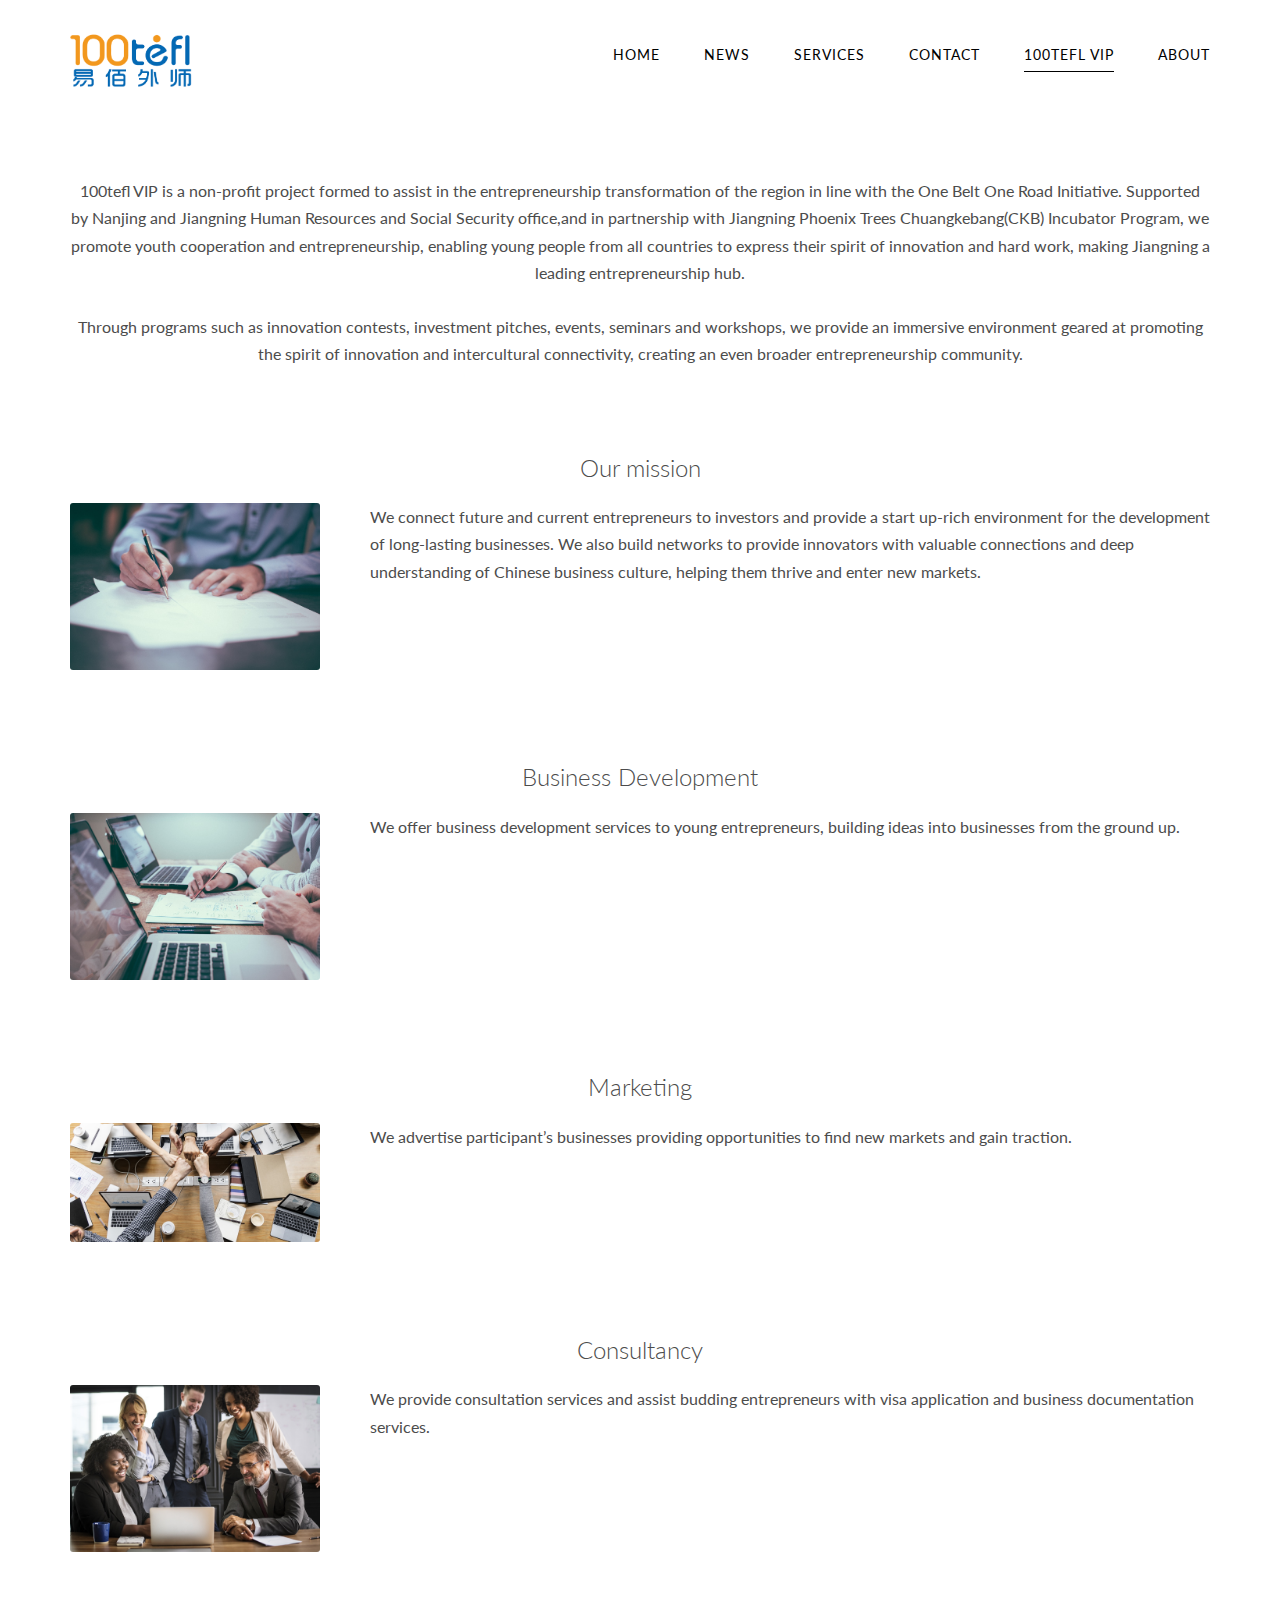
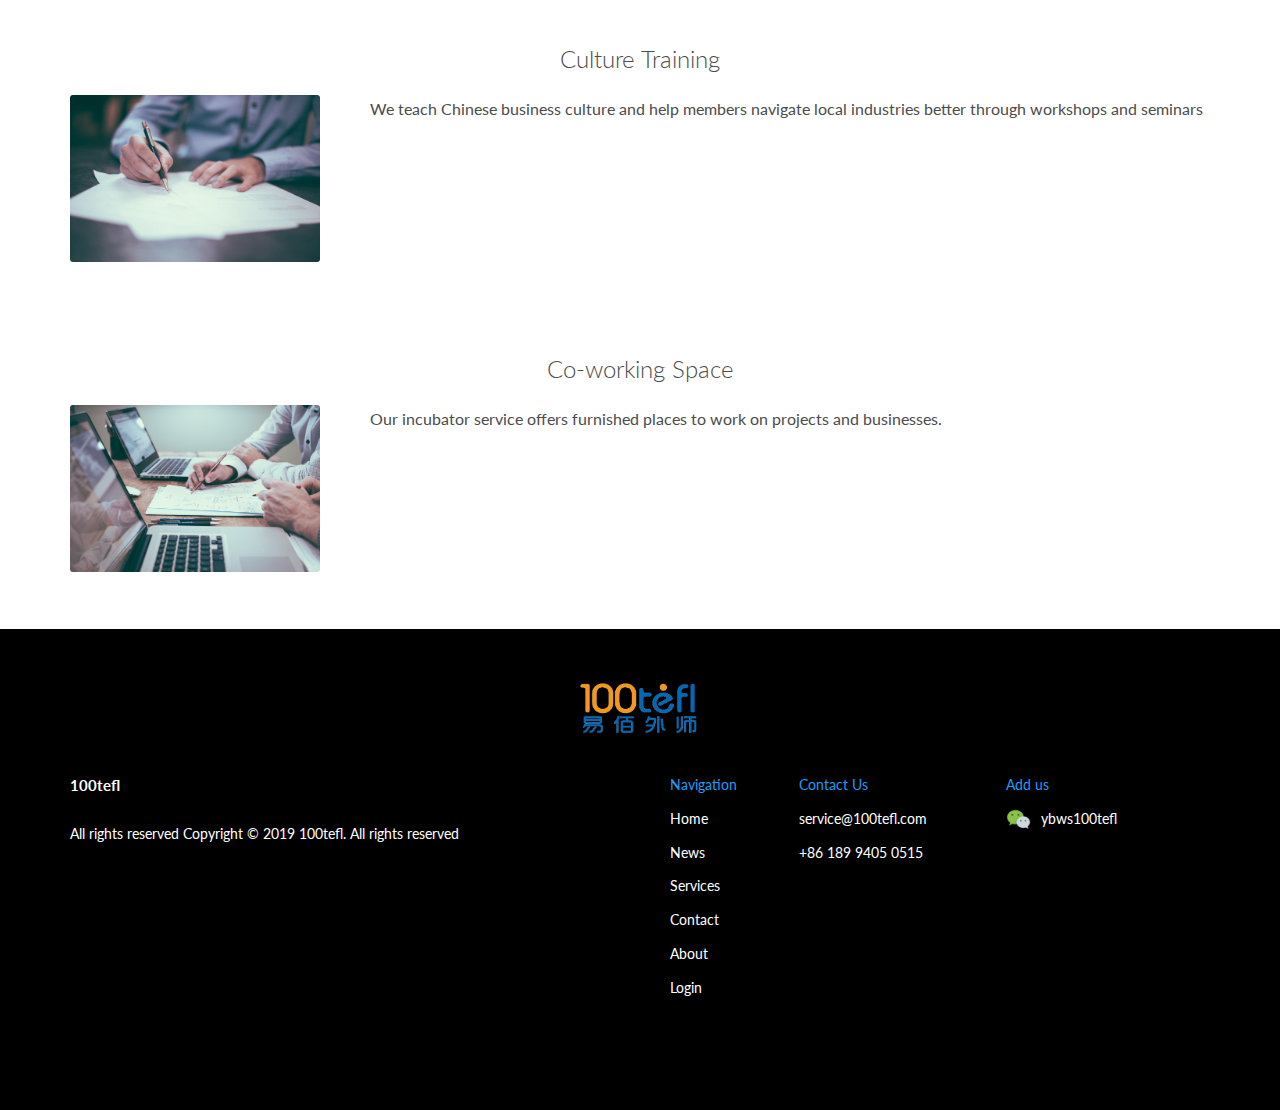
<file: pages/100tefl-vip.html>
<!DOCTYPE html>
<html lang="en-US">
    <head>
        <meta charset="UTF-8">
        <meta name="viewport" content="width=device-width, initial-scale=1.0">
        <meta http-equiv="x-ua-compatible" content="IE=9">
        <meta name="author" content="Neud Tesfay Desta">
        
        <meta http-equiv="X-UA-Compatible" content="ie=edge">
        
        <title>100tefl-VIP | 100TEFL</title>
        
        <link href="https://fonts.googleapis.com/css?family=Lato:300,400,700" rel="stylesheet">
        
        <link rel="stylesheet" href="../css/icon-font.css">
        <link rel="stylesheet" href="../css/style.css" type="text/css">
        <link rel="shortcut icon" href="http://100tefl.com/images/favicon.ico" sizes="32x32" type="image/png" >
    </head>
    
    <body>
        <header class="pages_header">
            <nav class="row sticky__services">
                <div class="col-1-of-4 header__logo-box">
                    <a href="../index.html"><img src="../img/logo.png" alt="logo" class="header__logo-img"></a>
                </div>
                
                <label for="toggle" class="label-black">&#9776;</label>
                <input type="checkbox" id="toggle">
                
                <div class="col-3-of-4-drop-down menu">
                    <ul class="pages_header__black-nav">
                        <li><a href="../index.html" onClick="toggleDropdown()">Home</a></li>
                        <li><a href="../pages/news.html" onClick="toggleDropdown()">News</a></li>
                        <li><a href="../pages/services.html" onClick="toggleDropdown()">Services</a></li>
                        <li><a href="../index.html#section_contact" onClick="toggleDropdown()">Contact</a></li>
                        <li><a href="../index.html#section_career-partners" style="border-bottom: .1rem solid #000;" onClick="toggleDropdown()">100tefl VIP</a></li>
                        <li><a href="about.html" onClick="toggleDropdown()">About</a></li>
                    </ul>
                </div>
            </nav>
        </header>
        
        <main>
            <section class="section-services">
                <div class="100tefl-vip__content">
                    <div class="row">
                        <p class="u-center-text u-margin-top-big">
                            100tefl VIP is a non-profit project formed to assist in the entrepreneurship transformation of the region in line with the One Belt One Road Initiative. Supported by Nanjing and Jiangning Human Resources and Social Security office,and in partnership with Jiangning Phoenix Trees Chuangkebang(CKB) Incubator Program, we promote youth cooperation and entrepreneurship, enabling young people from all countries to express their spirit of innovation and hard work, making Jiangning a leading entrepreneurship hub. 
                            <br><br>
                            Through programs such as innovation contests, investment pitches, events, seminars and   workshops, we provide an immersive environment geared at promoting the spirit of innovation and intercultural connectivity, creating an even broader entrepreneurship community.  
                        </p>
                    </div>
                    <div class="job-placement">
                        <div class="u-center-text u-margin-bottom-small u-margin-top-big">
                            <h2 class="heading-tertiary">
                                Our mission
                            </h2>
                        </div>

                        <div class="row">
                            <div class="col-1-of-4">
                                <img src="../img/job_placement.jpg" alt="job placement" class="img_job__placement"/>
                            </div>

                            <div class="col-3-of-4">
                                <p>
                                    We connect future and current entrepreneurs to investors and provide a start up-rich environment for the development of long-lasting businesses. We also build networks to provide innovators with valuable connections and deep understanding of Chinese business culture, helping them thrive and enter new markets. 
                                </p>
                            </div>
                        </div>
                    </div>
                    <div class="job-training">
                        <div class="u-center-text u-margin-bottom-small u-margin-top-big">
                            <h2 class="heading-tertiary">
                                Business Development
                            </h2>
                        </div>

                        <div class="row">
                            <div class="col-1-of-4">
                                <img src="../img/job_training.jpg" alt="job placement" class="img_job__placement"/>
                            </div>

                            <div class="col-3-of-4">
                                <p>
                                    We offer business development services to young entrepreneurs, building ideas into businesses from the ground up.
                                </p>
                            </div>
                        </div>
                    </div>
                    <div class="visa services">
                        <div class="u-center-text u-margin-bottom-small u-margin-top-big">
                            <h2 class="heading-tertiary">
                                Marketing
                            </h2>
                        </div>

                        <div class="row">
                            <div class="col-1-of-4">
                                <img src="../img/joining_incubator.jpg" alt="job placement" class="img_job__placement"/>
                            </div>

                            <div class="col-3-of-4">
                                <p>
                                    We advertise participant’s businesses providing opportunities to find new markets and gain traction.
                                </p>
                            </div>
                        </div>
                    </div>
                    <div class="community">
                        <div class="u-center-text u-margin-bottom-small u-margin-top-big">
                            <h2 class="heading-tertiary">
                                Consultancy
                            </h2>
                        </div>

                        <div class="row">
                            <div class="col-1-of-4">
                                <img src="../img/big_community.jpg" alt="job placement" class="img_job__placement"/>
                            </div>

                            <div class="col-3-of-4">
                                <p>
                                    We provide consultation services and assist budding entrepreneurs with visa application and business documentation services. 
                                </p>
                            </div>
                        </div>
                    </div>
                    <div class="community">
                        <div class="u-center-text u-margin-bottom-small u-margin-top-big">
                            <h2 class="heading-tertiary">
                                Culture Training
                            </h2>
                        </div>

                        <div class="row">
                            <div class="col-1-of-4">
                                <img src="../img/job_placement.jpg" alt="job placement" class="img_job__placement"/>
                            </div>

                            <div class="col-3-of-4">
                                <p>
                                    We teach Chinese business culture and help members navigate local industries better through workshops and seminars
                                </p>
                            </div>
                        </div>
                    </div>
                    <div class="community">
                        <div class="u-center-text u-margin-bottom-small u-margin-top-big">
                            <h2 class="heading-tertiary">
                                Co-working Space
                            </h2>
                        </div>

                        <div class="row">
                            <div class="col-1-of-4">
                                <img src="../img/job_training.jpg" alt="job placement" class="img_job__placement"/>
                            </div>

                            <div class="col-3-of-4">
                                <p>
                                   Our incubator service offers furnished places to work on projects and businesses.
                                </p>
                            </div>
                        </div>
                    </div>
                </div>
            </section>
        </main>
        
        <!-- FOOTER -->
        <footer class="footer" id="100tefl-vip_footer">
            <div class="footer__logo-box">
                <a href="../index.html"><img src="../img/logo.png" alt="Footer Logo" class="footer__logo"></a>
            </div>
            <div class="row">
                <div class="col-1-of-2 footer-left">
                    <p class="footer__copyright">
                        <strong>100tefl</strong><br><br>
                        All rights reserved Copyright &copy; 2019 100tefl. All rights reserved
                    </p>
                </div>
                <div class="col-1-of-2 footer-right">
                    <div class="footer__navigation">
                        <ul class="footer__list">
                            <p>Navigation</p>
                            
                            <li class="footer__item"><a href="../index.html" class="footer__link">Home</a></li>
                            <li class="footer__item"><a href="../index.html#section_news" class="footer__link">News</a></li>
                            <li class="footer__item"><a href="../pages/services.html" class="footer__link">Services</a></li>
                            <li class="footer__item"><a href="../index.html#section_contact" class="footer__link">Contact</a></li>
                            <li class="footer__item"><a href="about.html" class="footer__link">About</a></li>
                            <li class="footer__item"><a href="../pages/login.html" class="footer__link">Login</a></li>
                            
                        </ul>
                        <ul class="footer__list">
                            <p>Contact Us</p>
                            
                            <li class="footer__item"><a href="mailto:service@100tefl.com" class="footer__link">service@100tefl.com</a></li>
                            <li class="footer__item"><a href="#100tefl-vip_footer" class="footer__link">+86 189 9405 0515</a></li>
                        </ul>
                        <ul class="footer__list">
                            <p>Add us</p>
                            
                            <li class="footer__item"><a href="#100tefl-vip_footer" class="footer__link"><img src="../img/wechat_color.png" alt="wechat" class="follow-img"><span>ybws100tefl</span></a></li>
                        </ul>
                    </div>
                </div>
            </div>
        </footer>
    </body>
</html>
</file>
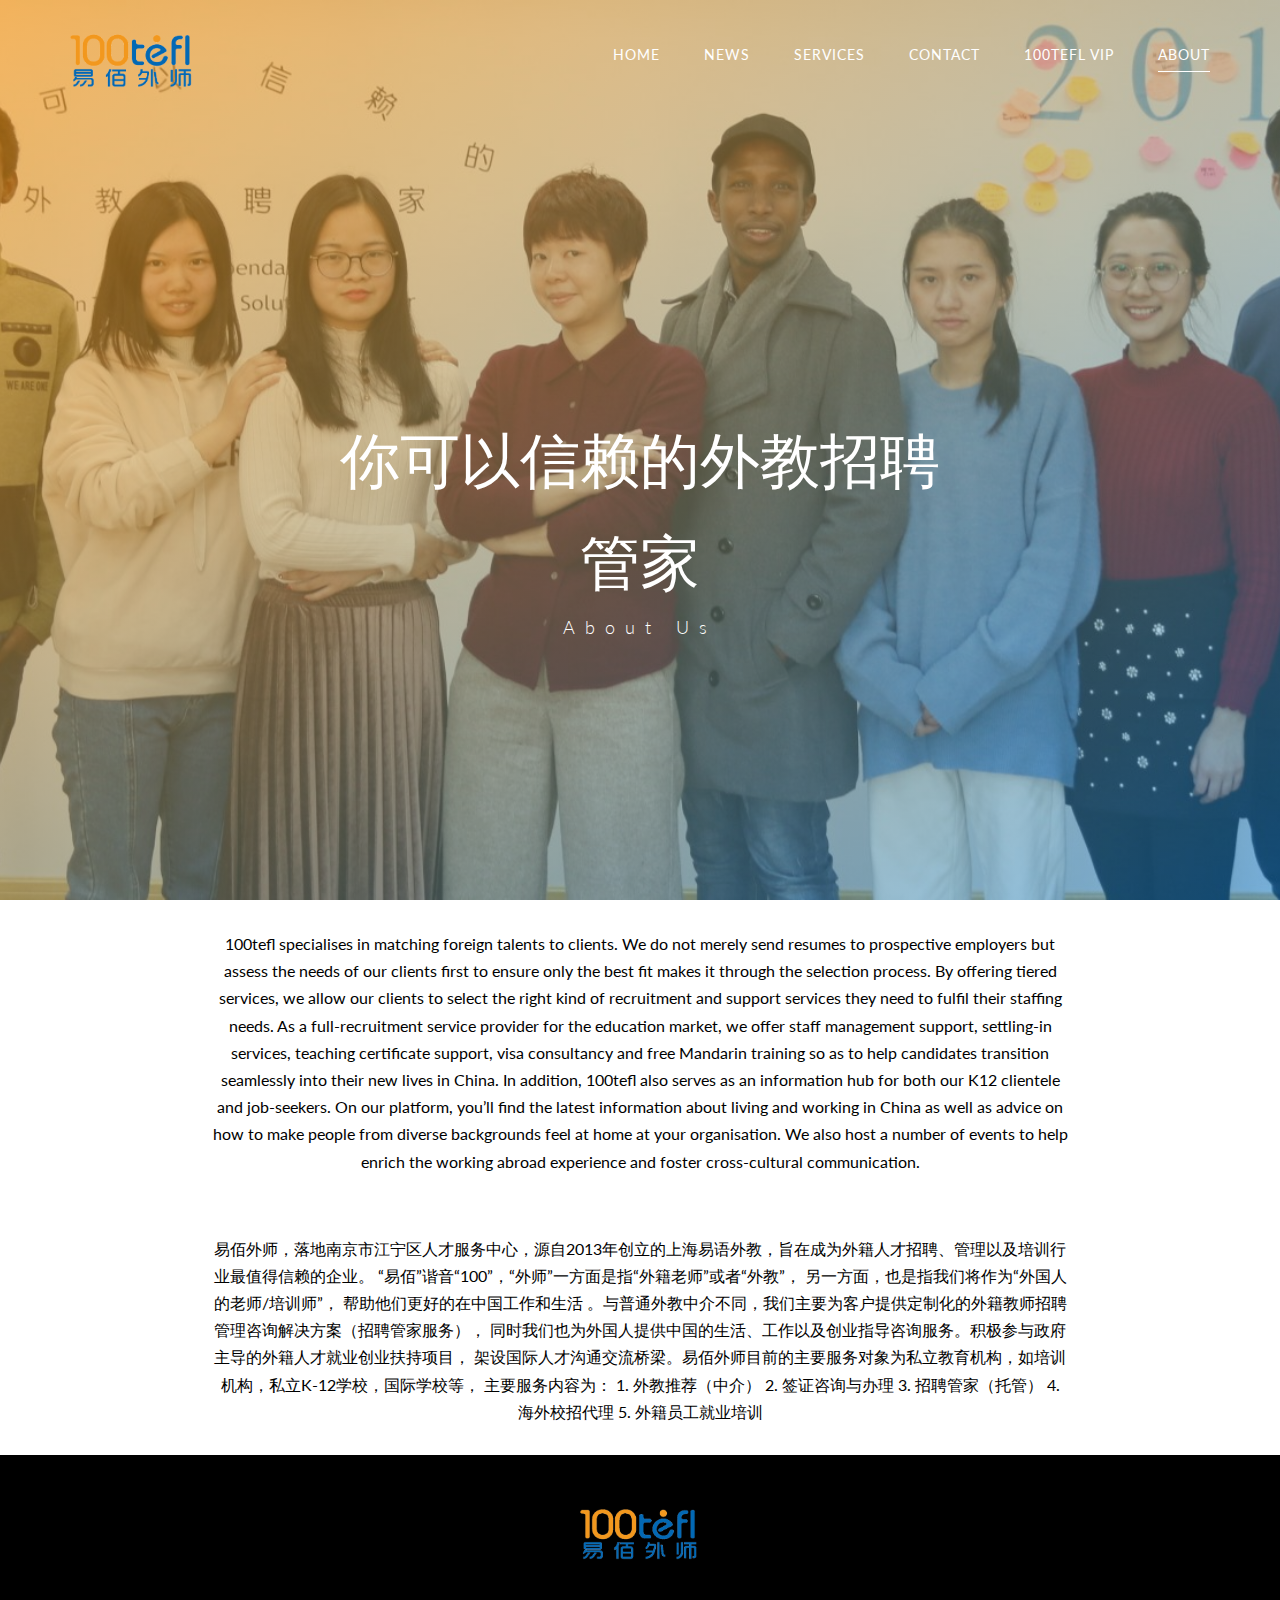
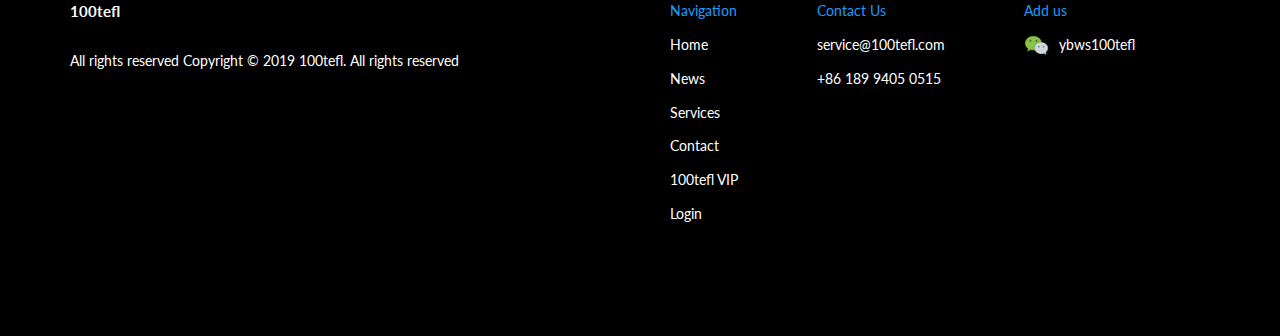
<file: pages/about.html>
<!DOCTYPE html>
<html lang="en-US">
    <head>
        <meta charset="UTF-8">
        <meta name="viewport" content="width=device-width, initial-scale=1.0">
        <meta http-equiv="x-ua-compatible" content="IE=9">
        <meta name="author" content="Neud Tesfay Desta">
        
        <meta http-equiv="X-UA-Compatible" content="ie=edge">
        
        <title>About us | 100TEFL</title>
        
        <link href="https://fonts.googleapis.com/css?family=Lato:300,400,700" rel="stylesheet">
        
        <link rel="stylesheet" href="../css/icon-font.css">
        <link rel="stylesheet" href="../css/style.css" type="text/css">
        <link rel="shortcut icon" href="http://100tefl.com/images/favicon.ico" sizes="32x32" type="image/png" >
    </head>
    
    <body>
        <header class="about_header" id="header">
            <nav class="row">
                <div class="col-1-of-4 header__logo-box">
                    <a href="../index.html"><img src="../img/logo.png" alt="logo" class="header__logo-img"></a>
                </div>
                    
                <label for="toggle" class="label">&#9776;</label>
                <input type="checkbox" id="toggle">
                
                <div class="col-3-of-4-drop-down menu">
                    <ul class="about_header__black-nav">
                        <li><a href="../index.html">Home</a></li>
                        <li><a href="../pages/news.html">News</a></li>
                        <li><a href="../pages/services.html">Services</a></li>
                        <li><a href="../index.html#section_contact">Contact</a></li>
                        <li><a href="../pages/100tefl-vip.html">100tefl VIP</a></li>
                        <li><a href="" style="border-bottom: .1rem solid #fff;">About</a></li>
                    </ul>
                </div>
            </nav>
            
            <div class="header__title-box about-title">
                <h1 class="heading-primary">
                    <span class="heading-primary--main">你可以信赖的外教招聘管家</span>
                    <span class="heading-primary--sub">About Us</span>
                </h1>
            </div>
        </header>
    
        <main>
            <div class="row">
                <div class="about-content">
                    <p class="about-us__en">
                        100tefl specialises in matching foreign talents to clients. We do not merely send resumes to prospective employers but assess the needs of our clients first to ensure only the best fit makes it through the selection process. By offering tiered services, we allow our clients to select the right kind of recruitment and support services they need to fulfil their staffing needs.

                        As a full-recruitment service provider for the education market, we offer staff management support, settling-in services, teaching certificate support, visa consultancy and free Mandarin training so as to help candidates transition seamlessly into their new lives in China. In addition, 100tefl also serves as an information hub for both our K12 clientele and job-seekers.

                        On our platform, you’ll find the latest information about living and working in China as well as advice on how to make people from diverse backgrounds feel at home at your organisation. We also host a number of events to help enrich the working abroad experience and foster cross-cultural communication.
                    </p>

                    <p class="about-us__ch">
                        易佰外师，落地南京市江宁区人才服务中心，源自2013年创立的上海易语外教，旨在成为外籍人才招聘、管理以及培训行业最值得信赖的企业。
                        “易佰”谐音“100”，“外师”一方面是指“外籍老师”或者“外教”， 另一方面，也是指我们将作为“外国人的老师/培训师”， 帮助他们更好的在中国工作和生活 。与普通外教中介不同，我们主要为客户提供定制化的外籍教师招聘管理咨询解决方案（招聘管家服务）， 同时我们也为外国人提供中国的生活、工作以及创业指导咨询服务。积极参与政府主导的外籍人才就业创业扶持项目， 架设国际人才沟通交流桥梁。易佰外师目前的主要服务对象为私立教育机构，如培训机构，私立K-12学校，国际学校等， 主要服务内容为：
                        1. 外教推荐（中介）
                        2. 签证咨询与办理
                        3. 招聘管家（托管）
                        4. 海外校招代理
                        5. 外籍员工就业培训 
                    </p>
                </div>
            </div>
        </main>

        <!-- FOOTER -->
        <footer class="footer" id="about_footer">
            <div class="footer__logo-box">
                <a href="../index.html"><img src="../img/logo.png" alt="Footer Logo" class="footer__logo"></a>
            </div>
            <div class="row">
                <div class="col-1-of-2 footer-left">
                    <p class="footer__copyright">
                        <strong>100tefl</strong><br><br>
                        All rights reserved Copyright &copy; 2019 100tefl. All rights reserved
                    </p>
                </div>
                <div class="col-1-of-2 footer-right">
                    <div class="footer__navigation">
                        <ul class="footer__list">
                            <p>Navigation</p>

                            <li class="footer__item"><a href="../index.html" class="footer__link">Home</a></li>
                            <li class="footer__item"><a href="../index.html#section_news" class="footer__link">News</a></li>
                            <li class="footer__item"><a href="../pages/services.html" class="footer__link">Services</a></li>
                            <li class="footer__item"><a href="../index.html#section_contact" class="footer__link">Contact</a></li>
                            <li class="footer__item"><a href="../pages/100tefl-vip.html" class="footer__link">100tefl VIP</a></li>
                            <li class="footer__item"><a href="../pages/login.html" class="footer__link">Login</a></li>

                        </ul>
                        <ul class="footer__list">
                            <p>Contact Us</p>

                            <li class="footer__item"><a href="mailto:service@100tefl.com" class="footer__link">service@100tefl.com</a></li>
                            <li class="footer__item"><a href="#about_footer" class="footer__link">+86 189 9405 0515</a></li>
                        </ul>
                        <ul class="footer__list">
                            <p>Add us</p>

                            <li class="footer__item"><a href="#about_footer" class="footer__link"><img src="../img/wechat_color.png" alt="wechat" class="follow-img"><span>ybws100tefl</span></a></li>
                        </ul>
                    </div>
                </div>
            </div>
        </footer>
    </body>
</html>
</file>
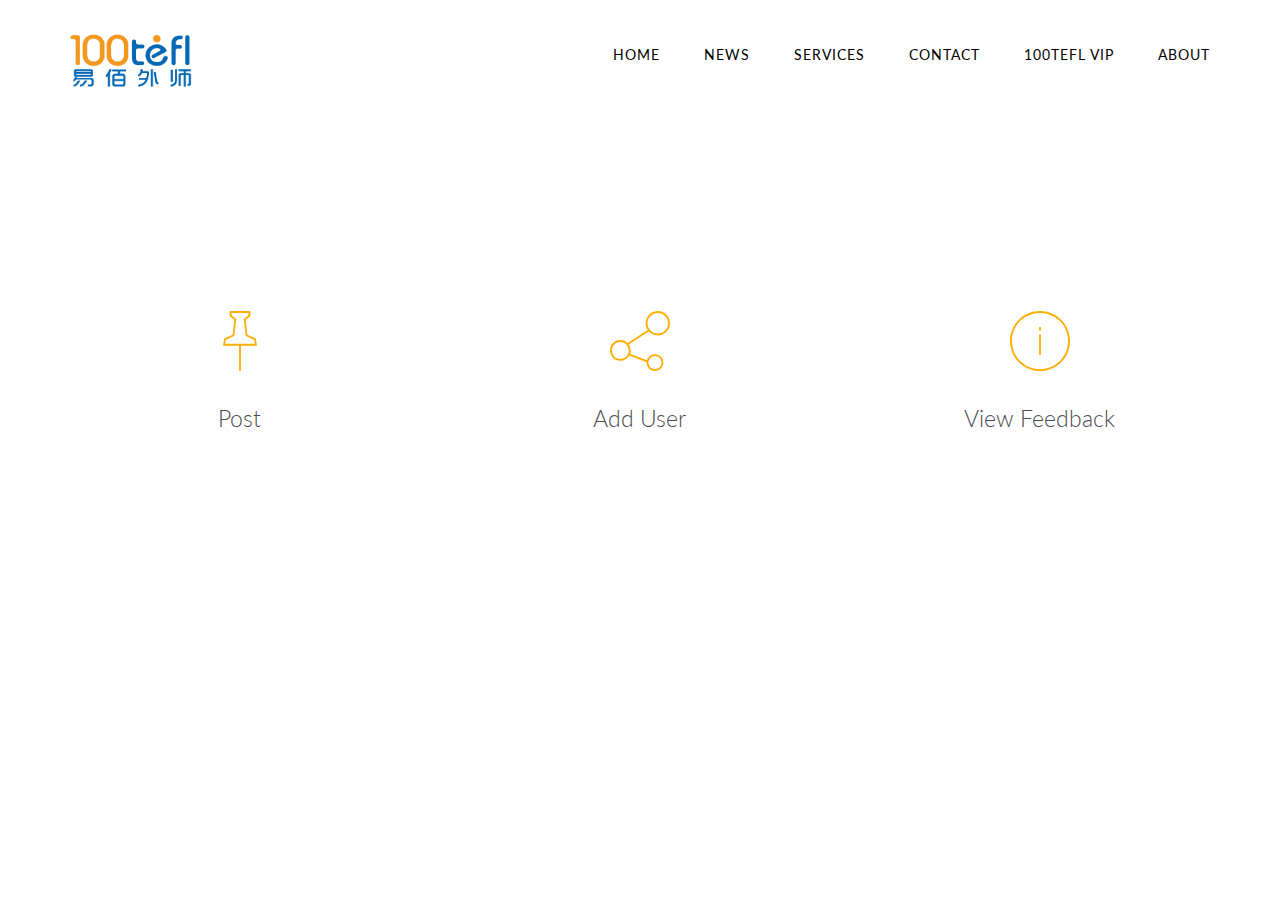
<file: pages/admin.html>
<!DOCTYPE html>
<html lang="en-US">
    <head>
        <meta charset="UTF-8">
        <meta name="viewport" content="width=device-width, initial-scale=1.0">
        <meta http-equiv="x-ua-compatible" content="IE=9">
        <meta name="author" content="Neud Tesfay Desta">
        
        <meta http-equiv="X-UA-Compatible" content="ie=edge">
        
        <title>Admin | 100TEFL</title>
        
        <link href="https://fonts.googleapis.com/css?family=Lato:300,400,700" rel="stylesheet">
        
        <link rel="stylesheet" href="../css/icon-font.css" type="text/css">
        <link rel="stylesheet" href="../css/style.css" type="text/css">
        <link rel="shortcut icon" href="http://100tefl.com/images/favicon.ico" sizes="32x32" type="image/png" >
    </head>
    
    <body>
        <header class="pages_header">
            <nav class="row sticky__services">
                <div class="col-1-of-4 header__logo-box">
                    <a href="../index.html"><img src="../img/logo.png" alt="logo" class="header__logo-img"></a>
                </div>
                
                <label for="toggle" class="label-black">&#9776;</label>
                <input type="checkbox" id="toggle">
                
                <div class="col-3-of-4-drop-down menu">
                    <ul class="pages_header__black-nav">
                        <li><a href="../index.html" onClick="toggleDropdown()">Home</a></li>
                        <li><a href="../pages/news.html" onClick="toggleDropdown()">News</a></li>
                        <li><a href="../pages/services.html" onClick="toggleDropdown()">Services</a></li>
                        <li><a href="../index.html#section_contact" onClick="toggleDropdown()">Contact</a></li>
                        <li><a href="../index.html#section_career-partners" onClick="toggleDropdown()">100tefl VIP</a></li>
                        <li><a href="about.html" onClick="toggleDropdown()">About</a></li>
                    </ul>
                </div>
            </nav>
        </header>
        
        <main>
            <div class="row u-margin-top-big u-margin-bottom-big">
                <div class="col-1-of-3 admin-box--card">
                    <div class="admin-box">
                        <a href="post.html"><i class="admin-box__icon icon-basic-pin2"></i></a>
                        <h3 class="heading-tertiary u-margin-bottom-small">Post</h3>
                        <a class="btn--services services-box__text" href="pages/services.html">细节</a>
                    </div>
                </div>
                <div class="col-1-of-3">
                    <div class="admin-box">
                        <a href=""><i class="admin-box__icon icon-basic-share"></i></a>
                        <h3 class="heading-tertiary u-margin-bottom-small">Add User</h3>
                        <a class="btn--services services-box__text" href="pages/services.html">细节</a>
                    </div>
                </div>
                <div class="col-1-of-3">
                    <div class="admin-box">
                        <a href=""><i class="admin-box__icon icon-basic-info"></i></a>
                        <h3 class="heading-tertiary u-margin-bottom-small">View Feedback</h3>
                        <a class="btn--services services-box__text" href="pages/services.html">细节</a>
                    </div>
                </div>
            </div>
        </main>
    </body>
</html>
</file>
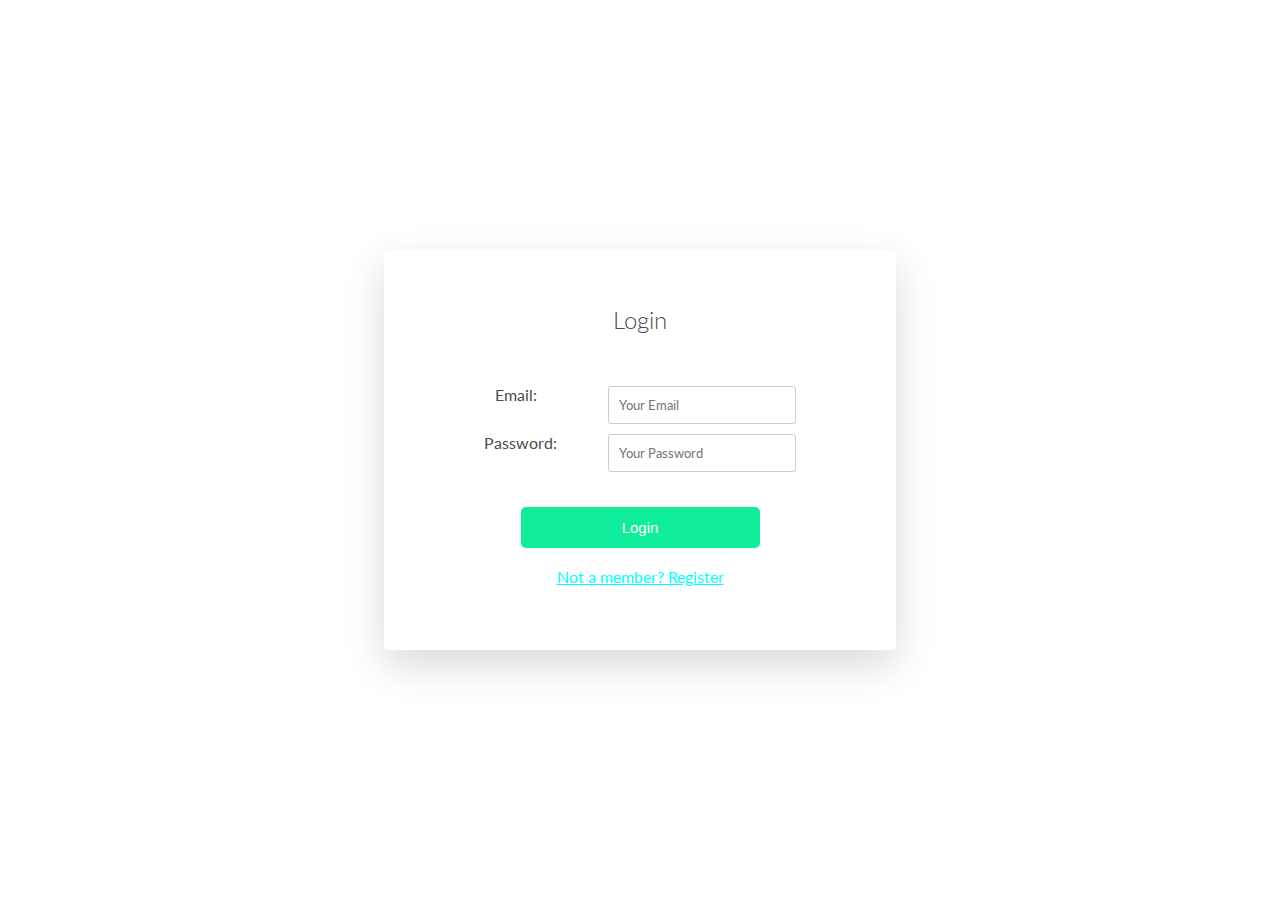
<file: pages/login.html>
<!DOCTYPE html>
<html lang="en-US">
    <head>
        <meta charset="UTF-8">
        <meta name="viewport" content="width=device-width, initial-scale=1.0">
        <meta http-equiv="x-ua-compatible" content="IE=9">
        <meta name="author" content="Neud Tesfay Desta">
        
        <meta http-equiv="X-UA-Compatible" content="ie=edge">
        
        <title>Login | 100TEFL</title>
        
        <link href="https://fonts.googleapis.com/css?family=Lato:300,400,700" rel="stylesheet">
        
        <link rel="stylesheet" href="../css/icon-font.css">
        <link rel="stylesheet" href="../css/style.css" type="text/css">
        <link rel="shortcut icon" href="http://100tefl.com/images/favicon.ico" sizes="32x32" type="image/png" >
    </head>
    
   <body>
       <div class="row">
            <div class="card_login">
                <div class="card_login--front">
                    <div class="row">
                        <h2 class="heading-tertiary u-center-text u-margin-bottom-medium">
                            Login
                        </h2>
                    </div>
                    
                    <form method="post" action="#" class="u-center-text">
                        <div class="row">
                            <div class="col-1-of-3">
                                <label for="email">Email:</label>
                            </div>
                            <div class="col-2-of-3">
                                <input type="email" name="email" id="email" placeholder="Your Email" required>
                            </div>
                        </div>
                        <div class="row">
                            <div class="col-1-of-3">
                                <label for="password">Password:</label>
                            </div>
                            <div class="col-2-of-3">
                                <input type="password" name="password" id="password" placeholder="Your Password" required>
                            </div>
                        </div>
                        <div class="row u-center-text">
                            <input type="login" value="Login">
                        </div>
                    </form>
                    
                    <div class="row u-center-text u-margin-top-small">
                        <a href="register.html" class="btn--register">Not a member? Register</a>
                    </div>
                </div>
            </div>
       </div>
   </body>
</html>
</file>
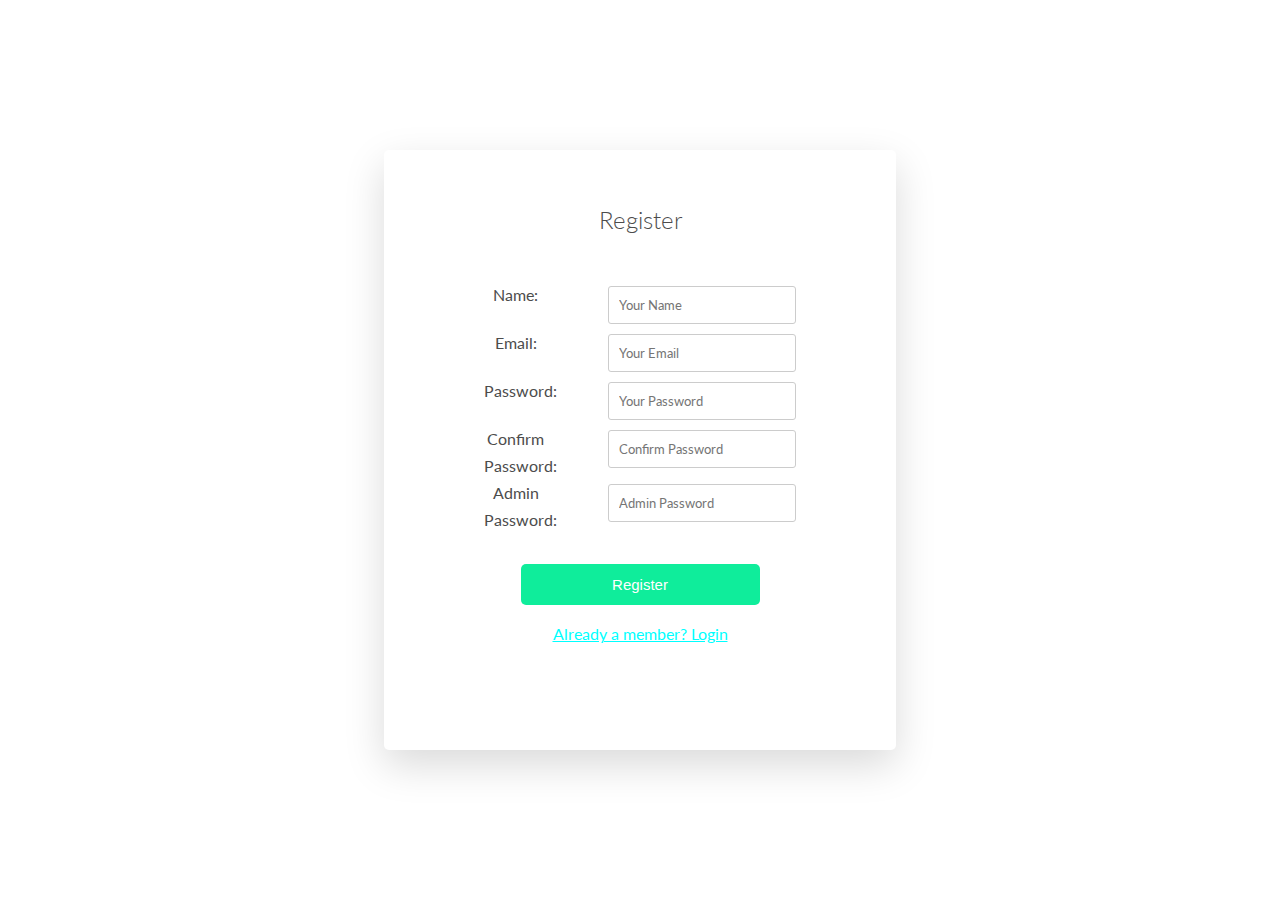
<file: pages/register.html>
<!DOCTYPE html>
<html lang="en-US">
    <head>
        <meta charset="UTF-8">
        <meta name="viewport" content="width=device-width, initial-scale=1.0">
        <meta http-equiv="x-ua-compatible" content="IE=9">
        <meta name="author" content="Neud Tesfay Desta">
        
        <meta http-equiv="X-UA-Compatible" content="ie=edge">
        
        <title>Register | 100TEFL</title>
        
        <link href="https://fonts.googleapis.com/css?family=Lato:300,400,700" rel="stylesheet">
        
        <link rel="stylesheet" href="../css/icon-font.css">
        <link rel="stylesheet" href="../css/style.css" type="text/css">
        <link rel="shortcut icon" href="http://100tefl.com/images/favicon.ico" sizes="32x32" type="image/png" >
    </head>
    
   <body>
       <div class="row">
            <div class="card_register">
                <div class="card_register--front">
                    <div class="row">
                        <h2 class="heading-tertiary u-center-text u-margin-bottom-medium">
                            Register
                        </h2>
                    </div>
                    
                    <form method="post" action="#" class="u-center-text">
                        <div class="row">
                            <div class="col-1-of-3">
                                <label for="email">Name:</label>
                            </div>
                            <div class="col-2-of-3">
                                <input type="email" name="email" id="email" placeholder="Your Name" required>
                            </div>
                        </div>
                        <div class="row">
                            <div class="col-1-of-3">
                                <label for="email">Email:</label>
                            </div>
                            <div class="col-2-of-3">
                                <input type="email" name="email" id="email" placeholder="Your Email" required>
                            </div>
                        </div>
                        <div class="row">
                            <div class="col-1-of-3">
                                <label for="password">Password:</label>
                            </div>
                            <div class="col-2-of-3">
                                <input type="password" name="password" id="password" placeholder="Your Password" required>
                            </div>
                        </div>
                        <div class="row">
                            <div class="col-1-of-3">
                                <label for="password">Confirm Password:</label>
                            </div>
                            <div class="col-2-of-3">
                                <input type="password" name="password" id="password" placeholder="Confirm Password" required>
                            </div>
                        </div>
                        <div class="row">
                            <div class="col-1-of-3">
                                <label for="password">Admin Password:</label>
                            </div>
                            <div class="col-2-of-3">
                                <input type="password" name="password" id="password" placeholder="Admin Password" required>
                            </div>
                        </div>
                        <div class="row u-center-text">
                            <input type="login" value="Register">
                        </div>
                    </form>
                    
                    <div class="row u-center-text u-margin-top-small">
                        <a href="login.html" class="btn--register">Already a member? Login</a>
                    </div>
                </div>
            </div>
       </div>
   </body>
</html>
</file>
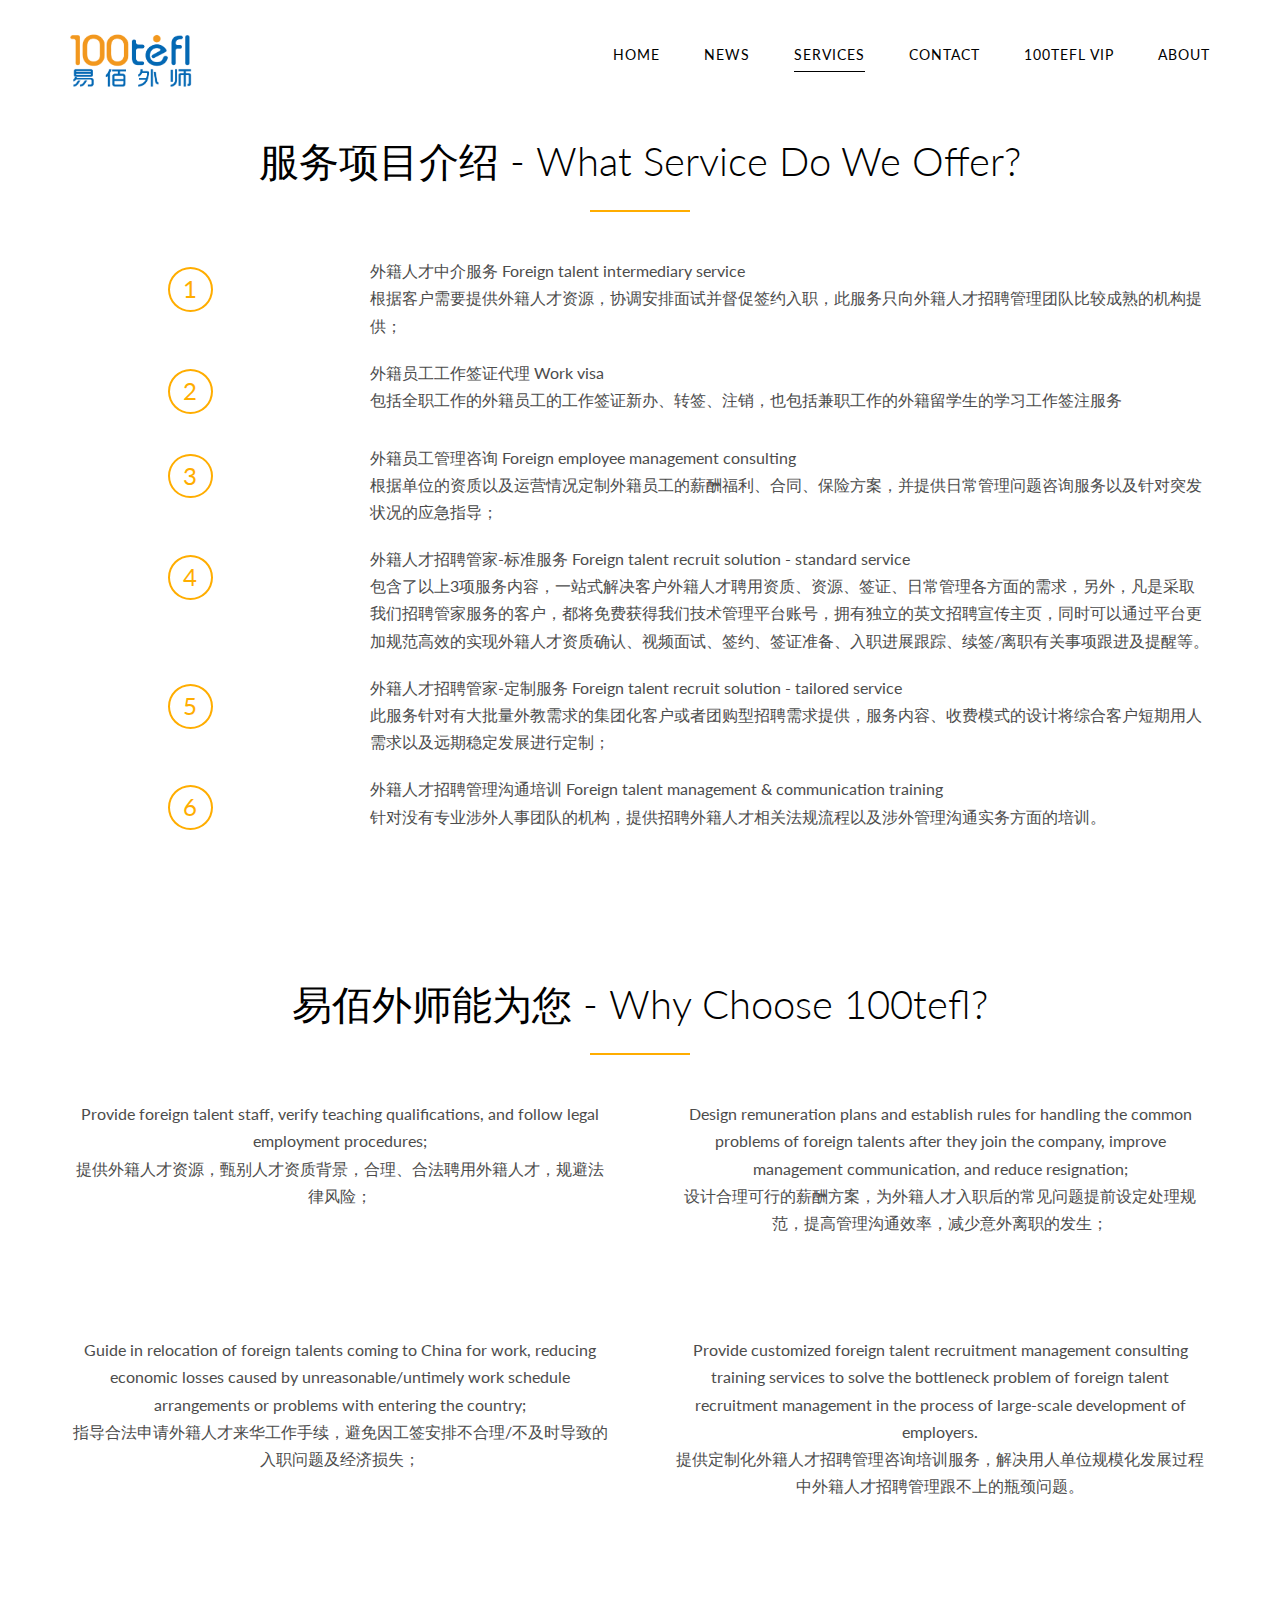
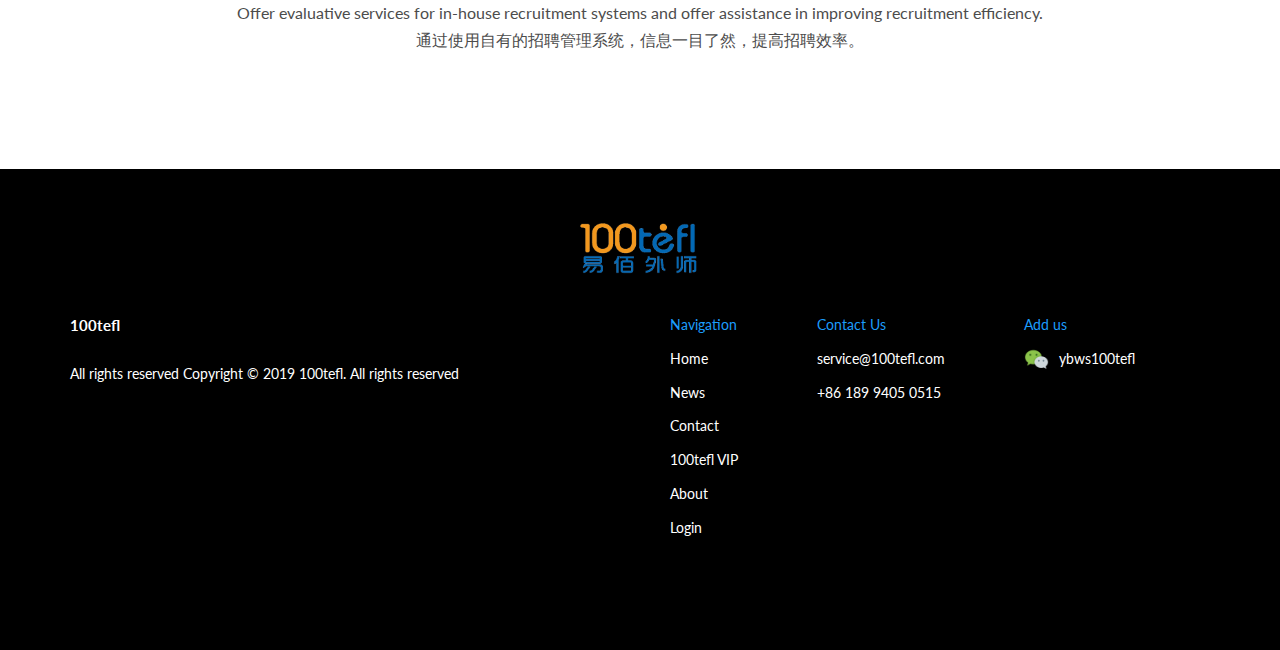
<file: pages/services.html>
<!DOCTYPE html>
<html lang="en-US">
    <head>
        <meta charset="UTF-8">
        <meta name="viewport" content="width=device-width, initial-scale=1.0">
        <meta http-equiv="x-ua-compatible" content="IE=9">
        <meta name="author" content="Neud Tesfay Desta">
        
        <meta http-equiv="X-UA-Compatible" content="ie=edge">
        
        <title>Services | 100TEFL</title>
        
        <link href="https://fonts.googleapis.com/css?family=Lato:300,400,700" rel="stylesheet">
        
        <link rel="stylesheet" href="../css/icon-font.css">
        <link rel="stylesheet" href="../css/style.css" type="text/css">
        <link rel="shortcut icon" href="http://100tefl.com/images/favicon.ico" sizes="32x32" type="image/png" >
    </head>
    
    <body>
        <header class="services-header" id="services-header">
            <nav class="row sticky__services">
                <div class="col-1-of-4 header__logo-box">
                    <a href="../index.html"><img src="../img/logo.png" alt="logo" class="header__logo-img"></a>
                </div>
                
                <label for="toggle" class="label-black">&#9776;</label>
                <input type="checkbox" id="toggle">
                
                <div class="col-3-of-4-drop-down menu">
                    <ul class="pages_header__black-nav">
                        <li><a href="../index.html">Home</a></li>
                        <li><a href="../pages/news.html">News</a></li>
                        <li><a href="../index.html#section_services" style="border-bottom: .1rem solid #000;">Services</a></li>
                        <li><a href="../index.html#section_contact">Contact</a></li>
                        <li><a href="../pages/100tefl-vip.html">100tefl VIP</a></li>
                        <li><a href="about.html">About</a></li>
                    </ul>
                </div>
            </nav>
        </header>
        
        <main>
            <div class="services_seciton_why-us">
                <div class="u-center-text u-margin-bottom-small">
                    <h2 class="heading-secondary">
                        服务项目介绍 &#45; What service do we offer&#63;
                    </h2>
                </div>
                
                <div class="row center_vertical">
                    <div class="col-1-of-4">
                        <h2 class="service_numbers">1</h2>
                    </div>
                    <div class="col-3-of-4">
                        <p>
                            外籍人才中介服务 Foreign talent intermediary service
                        </p>
                        
                        <p>
                            根据客户需要提供外籍人才资源，协调安排面试并督促签约入职，此服务只向外籍人才招聘管理团队比较成熟的机构提供；
                        </p>
                    </div>
                </div>
                <div class="row center_vertical">
                    <div class="col-1-of-4">
                        <h2 class="service_numbers">2</h2>
                    </div>
                    <div class="col-3-of-4">
                        <p>
                            外籍员工工作签证代理 Work visa 
                        </p>
                        
                        <p>
                            包括全职工作的外籍员工的工作签证新办、转签、注销，也包括兼职工作的外籍留学生的学习工作签注服务
                        </p>
                    </div>
                </div>
                <div class="row center_vertical">
                    <div class="col-1-of-4">
                        <h2 class="service_numbers">3</h2>
                    </div>
                    <div class="col-3-of-4">
                        <p>
                            外籍员工管理咨询 Foreign employee management consulting
                        </p>
                        
                        <p>
                            根据单位的资质以及运营情况定制外籍员工的薪酬福利、合同、保险方案，并提供日常管理问题咨询服务以及针对突发状况的应急指导；
                        </p>
                    </div>
                </div>
                <div class="row center_vertical">
                    <div class="col-1-of-4">
                        <h2 class="service_numbers">4</h2>
                    </div>
                    <div class="col-3-of-4">
                        <p>
                            外籍人才招聘管家-标准服务 Foreign talent recruit solution &#45; standard service
                        </p>
                        
                        <p>
                            包含了以上3项服务内容，一站式解决客户外籍人才聘用资质、资源、签证、日常管理各方面的需求，另外，凡是采取我们招聘管家服务的客户，都将免费获得我们技术管理平台账号，拥有独立的英文招聘宣传主页，同时可以通过平台更加规范高效的实现外籍人才资质确认、视频面试、签约、签证准备、入职进展跟踪、续签/离职有关事项跟进及提醒等。
                        </p>
                    </div>
                </div>
                <div class="row center_vertical">
                    <div class="col-1-of-4">
                        <h2 class="service_numbers">5</h2>
                    </div>
                    <div class="col-3-of-4">
                        <p>
                            外籍人才招聘管家-定制服务 Foreign talent recruit solution &#45; tailored service
                        </p>
                        
                        <p>
                            此服务针对有大批量外教需求的集团化客户或者团购型招聘需求提供，服务内容、收费模式的设计将综合客户短期用人需求以及远期稳定发展进行定制；
                        </p>
                    </div>
                </div>
                <div class="row center_vertical">
                    <div class="col-1-of-4">
                        <h2 class="service_numbers">6</h2>
                    </div>
                    <div class="col-3-of-4">
                        <p>
                            外籍人才招聘管理沟通培训 Foreign talent management &amp; communication training
                        </p>
                        
                        <p>
                            针对没有专业涉外人事团队的机构，提供招聘外籍人才相关法规流程以及涉外管理沟通实务方面的培训。
                        </p>
                    </div>
                </div>
            </div>
            
            <div class="services_seciton_why-us">
                <div class="u-center-text u-margin-bottom-small">
                    <h2 class="heading-secondary">
                        易佰外师能为您 &#45; Why choose 100tefl&#63;
                    </h2>
                </div>
                
                <div class="row center_vertical">
                    <div class="col-1-of-2-map">
                        <p class="u-center-text u-margin-bottom-big">
                            Provide foreign talent staff, verify teaching qualifications, and follow legal employment procedures;<br>
                            提供外籍人才资源，甄别人才资质背景，合理、合法聘用外籍人才，规避法律风险；
                        </p>
                    </div>
                    <div class="col-1-of-2-map">
                        <p class="u-center-text u-margin-bottom-big">
                            Design remuneration plans and establish rules for handling the common problems of foreign talents after they join the company, improve management communication, and reduce resignation;<br>
                            设计合理可行的薪酬方案，为外籍人才入职后的常见问题提前设定处理规范，提高管理沟通效率，减少意外离职的发生；
                        </p>
                    </div>
                </div>
                <div class="row center_vertical">
                    <div class="col-1-of-2-map">
                        <p class="u-center-text u-margin-bottom-big">
                            Guide in relocation of foreign talents coming to China for work, reducing economic losses caused by unreasonable/untimely work schedule arrangements or problems with entering the country;<br>
                            指导合法申请外籍人才来华工作手续，避免因工签安排不合理/不及时导致的入职问题及经济损失；
                        </p>
                    </div>
                    <div class="col-1-of-2-map">
                        <p class="u-center-text u-margin-bottom-big">
                            Provide customized foreign talent recruitment management consulting training services to solve the bottleneck problem of foreign talent recruitment management in the process of large-scale development of employers.<br>
                            提供定制化外籍人才招聘管理咨询培训服务，解决用人单位规模化发展过程中外籍人才招聘管理跟不上的瓶颈问题。
                        </p>
                    </div>
                </div>
                <div class="row center_vertical">
                    <p class="u-center-text u-margin-bottom-small">
                        Offer evaluative services for in-house recruitment systems and offer assistance in improving recruitment efficiency.<br>
                        通过使用自有的招聘管理系统，信息一目了然，提高招聘效率。
                    </p>
                </div>
            </div>
        </main>
        
        <!-- FOOTER -->
        <footer class="footer" id="services_footer">
            <div class="footer__logo-box">
                <a href="../index.html"><img src="../img/logo.png" alt="Footer Logo" class="footer__logo"></a>
            </div>
            <div class="row">
                <div class="col-1-of-2 footer-left">
                    <p class="footer__copyright">
                        <strong>100tefl</strong><br><br>
                        All rights reserved Copyright &copy; 2019 100tefl. All rights reserved
                    </p>
                </div>
                <div class="col-1-of-2 footer-right">
                    <div class="footer__navigation">
                        <ul class="footer__list">
                            <p>Navigation</p>
                            
                            <li class="footer__item"><a href="../index.html" class="footer__link">Home</a></li>
                            <li class="footer__item"><a href="../index.html#section_news" class="footer__link">News</a></li>
                            <li class="footer__item"><a href="../index.html#section_contact" class="footer__link">Contact</a></li>
                            <li class="footer__item"><a href="../pages/100tefl-vip.html" class="footer__link">100tefl VIP</a></li>
                            <li class="footer__item"><a href="about.html" class="footer__link">About</a></li>
                            <li class="footer__item"><a href="../pages/login.html" class="footer__link">Login</a></li>
                            
                        </ul>
                        <ul class="footer__list">
                            <p>Contact Us</p>
                            
                            <li class="footer__item"><a href="mailto:service@100tefl.com" class="footer__link">service@100tefl.com</a></li>
                            <li class="footer__item"><a href="#services_footer" class="footer__link">+86 189 9405 0515</a></li>
                        </ul>
                        <ul class="footer__list">
                            <p>Add us</p>
                            
                            <li class="footer__item"><a href="#services_footer" class="footer__link"><img src="../img/wechat_color.png" alt="wechat" class="follow-img"><span>ybws100tefl</span></a></li>
                        </ul>
                    </div>
                </div>
            </div>
        </footer>
    </body>
</html>
</file>
<file: css/icon-font.css>
@charset "UTF-8";

@font-face {
  font-family: "linea-basic-10";
  src:url("fonts/linea-basic-10.eot");
  src:url("fonts/linea-basic-10.eot?#iefix") format("embedded-opentype"),
    url("fonts/linea-basic-10.woff") format("woff"),
    url("fonts/linea-basic-10.ttf") format("truetype"),
    url("fonts/linea-basic-10.svg#linea-basic-10") format("svg");
  font-weight: normal;
  font-style: normal;

}

[data-icon]:before {
  font-family: "linea-basic-10" !important;
  content: attr(data-icon);
  font-style: normal !important;
  font-weight: normal !important;
  font-variant: normal !important;
  text-transform: none !important;
  speak: none;
  line-height: 1;
  -webkit-font-smoothing: antialiased;
  -moz-osx-font-smoothing: grayscale;
}

[class^="icon-"]:before,
[class*=" icon-"]:before {
  font-family: "linea-basic-10" !important;
  font-style: normal !important;
  font-weight: normal !important;
  font-variant: normal !important;
  text-transform: none !important;
  speak: none;
  line-height: 1;
  -webkit-font-smoothing: antialiased;
  -moz-osx-font-smoothing: grayscale;
}

.icon-basic-accelerator:before {
  content: "a";
}
.icon-basic-alarm:before {
  content: "b";
}
.icon-basic-anchor:before {
  content: "c";
}
.icon-basic-anticlockwise:before {
  content: "d";
}
.icon-basic-archive:before {
  content: "e";
}
.icon-basic-archive-full:before {
  content: "f";
}
.icon-basic-ban:before {
  content: "g";
}
.icon-basic-battery-charge:before {
  content: "h";
}
.icon-basic-battery-empty:before {
  content: "i";
}
.icon-basic-battery-full:before {
  content: "j";
}
.icon-basic-battery-half:before {
  content: "k";
}
.icon-basic-bolt:before {
  content: "l";
}
.icon-basic-book:before {
  content: "m";
}
.icon-basic-book-pen:before {
  content: "n";
}
.icon-basic-book-pencil:before {
  content: "o";
}
.icon-basic-bookmark:before {
  content: "p";
}
.icon-basic-calculator:before {
  content: "q";
}
.icon-basic-calendar:before {
  content: "r";
}
.icon-basic-cards-diamonds:before {
  content: "s";
}
.icon-basic-cards-hearts:before {
  content: "t";
}
.icon-basic-case:before {
  content: "u";
}
.icon-basic-chronometer:before {
  content: "v";
}
.icon-basic-clessidre:before {
  content: "w";
}
.icon-basic-clock:before {
  content: "x";
}
.icon-basic-clockwise:before {
  content: "y";
}
.icon-basic-cloud:before {
  content: "z";
}
.icon-basic-clubs:before {
  content: "A";
}
.icon-basic-compass:before {
  content: "B";
}
.icon-basic-cup:before {
  content: "C";
}
.icon-basic-diamonds:before {
  content: "D";
}
.icon-basic-display:before {
  content: "E";
}
.icon-basic-download:before {
  content: "F";
}
.icon-basic-exclamation:before {
  content: "G";
}
.icon-basic-eye:before {
  content: "H";
}
.icon-basic-eye-closed:before {
  content: "I";
}
.icon-basic-female:before {
  content: "J";
}
.icon-basic-flag1:before {
  content: "K";
}
.icon-basic-flag2:before {
  content: "L";
}
.icon-basic-floppydisk:before {
  content: "M";
}
.icon-basic-folder:before {
  content: "N";
}
.icon-basic-folder-multiple:before {
  content: "O";
}
.icon-basic-gear:before {
  content: "P";
}
.icon-basic-geolocalize-01:before {
  content: "Q";
}
.icon-basic-geolocalize-05:before {
  content: "R";
}
.icon-basic-globe:before {
  content: "S";
}
.icon-basic-gunsight:before {
  content: "T";
}
.icon-basic-hammer:before {
  content: "U";
}
.icon-basic-headset:before {
  content: "V";
}
.icon-basic-heart:before {
  content: "W";
}
.icon-basic-heart-broken:before {
  content: "X";
}
.icon-basic-helm:before {
  content: "Y";
}
.icon-basic-home:before {
  content: "Z";
}
.icon-basic-info:before {
  content: "0";
}
.icon-basic-ipod:before {
  content: "1";
}
.icon-basic-joypad:before {
  content: "2";
}
.icon-basic-key:before {
  content: "3";
}
.icon-basic-keyboard:before {
  content: "4";
}
.icon-basic-laptop:before {
  content: "5";
}
.icon-basic-life-buoy:before {
  content: "6";
}
.icon-basic-lightbulb:before {
  content: "7";
}
.icon-basic-link:before {
  content: "8";
}
.icon-basic-lock:before {
  content: "9";
}
.icon-basic-lock-open:before {
  content: "!";
}
.icon-basic-magic-mouse:before {
  content: "\"";
}
.icon-basic-magnifier:before {
  content: "#";
}
.icon-basic-magnifier-minus:before {
  content: "$";
}
.icon-basic-magnifier-plus:before {
  content: "%";
}
.icon-basic-mail:before {
  content: "&";
}
.icon-basic-mail-multiple:before {
  content: "'";
}
.icon-basic-mail-open:before {
  content: "(";
}
.icon-basic-mail-open-text:before {
  content: ")";
}
.icon-basic-male:before {
  content: "*";
}
.icon-basic-map:before {
  content: "+";
}
.icon-basic-message:before {
  content: ",";
}
.icon-basic-message-multiple:before {
  content: "-";
}
.icon-basic-message-txt:before {
  content: ".";
}
.icon-basic-mixer2:before {
  content: "/";
}
.icon-basic-mouse:before {
  content: ":";
}
.icon-basic-notebook:before {
  content: ";";
}
.icon-basic-notebook-pen:before {
  content: "<";
}
.icon-basic-notebook-pencil:before {
  content: "=";
}
.icon-basic-paperplane:before {
  content: ">";
}
.icon-basic-pencil-ruler:before {
  content: "?";
}
.icon-basic-pencil-ruler-pen:before {
  content: "@";
}
.icon-basic-photo:before {
  content: "[";
}
.icon-basic-picture:before {
  content: "]";
}
.icon-basic-picture-multiple:before {
  content: "^";
}
.icon-basic-pin1:before {
  content: "_";
}
.icon-basic-pin2:before {
  content: "`";
}
.icon-basic-postcard:before {
  content: "{";
}
.icon-basic-postcard-multiple:before {
  content: "|";
}
.icon-basic-printer:before {
  content: "}";
}
.icon-basic-question:before {
  content: "~";
}
.icon-basic-rss:before {
  content: "\\";
}
.icon-basic-server:before {
  content: "\e000";
}
.icon-basic-server2:before {
  content: "\e001";
}
.icon-basic-server-cloud:before {
  content: "\e002";
}
.icon-basic-server-download:before {
  content: "\e003";
}
.icon-basic-server-upload:before {
  content: "\e004";
}
.icon-basic-settings:before {
  content: "\e005";
}
.icon-basic-share:before {
  content: "\e006";
}
.icon-basic-sheet:before {
  content: "\e007";
}
.icon-basic-sheet-multiple:before {
  content: "\e008";
}
.icon-basic-sheet-pen:before {
  content: "\e009";
}
.icon-basic-sheet-pencil:before {
  content: "\e00a";
}
.icon-basic-sheet-txt:before {
  content: "\e00b";
}
.icon-basic-signs:before {
  content: "\e00c";
}
.icon-basic-smartphone:before {
  content: "\e00d";
}
.icon-basic-spades:before {
  content: "\e00e";
}
.icon-basic-spread:before {
  content: "\e00f";
}
.icon-basic-spread-bookmark:before {
  content: "\e010";
}
.icon-basic-spread-text:before {
  content: "\e011";
}
.icon-basic-spread-text-bookmark:before {
  content: "\e012";
}
.icon-basic-star:before {
  content: "\e013";
}
.icon-basic-tablet:before {
  content: "\e014";
}
.icon-basic-target:before {
  content: "\e015";
}
.icon-basic-todo:before {
  content: "\e016";
}
.icon-basic-todo-pen:before {
  content: "\e017";
}
.icon-basic-todo-pencil:before {
  content: "\e018";
}
.icon-basic-todo-txt:before {
  content: "\e019";
}
.icon-basic-todolist-pen:before {
  content: "\e01a";
}
.icon-basic-todolist-pencil:before {
  content: "\e01b";
}
.icon-basic-trashcan:before {
  content: "\e01c";
}
.icon-basic-trashcan-full:before {
  content: "\e01d";
}
.icon-basic-trashcan-refresh:before {
  content: "\e01e";
}
.icon-basic-trashcan-remove:before {
  content: "\e01f";
}
.icon-basic-upload:before {
  content: "\e020";
}
.icon-basic-usb:before {
  content: "\e021";
}
.icon-basic-video:before {
  content: "\e022";
}
.icon-basic-watch:before {
  content: "\e023";
}
.icon-basic-webpage:before {
  content: "\e024";
}
.icon-basic-webpage-img-txt:before {
  content: "\e025";
}
.icon-basic-webpage-multiple:before {
  content: "\e026";
}
.icon-basic-webpage-txt:before {
  content: "\e027";
}
.icon-basic-world:before {
  content: "\e028";
}
</file>
<file: css/style.css>
/* COLORS */
/* GRID */
/* BUTTON ANIMATION */
@keyframes moveInBottom {
  0% {
    opacity: 0;
    transform: translateY(3rem); }
  100% {
    opacity: 1;
    transform: translate(0); } }

*,
*::before,
*::after {
  margin: 0;
  padding: 0;
  box-sizing: inherit; }

html {
  font-size: 62.5%; }

body {
  box-sizing: border-box; }

/* MAIN BODY TYPOGRAPHY */
body {
  color: #4C4C4C;
  font-family: "Lato", sans-serif;
  font-weight: 400;
  font-size: 1.6rem;
  line-height: 1.7; }

/* HEADER TITLE */
[class^="heading-"] {
  font-weight: 300; }

.heading-primary {
  color: #FFFFFF;
  text-transform: capitalize;
  margin-bottom: 3rem;
  /* SUB-TITLE */ }
  .heading-primary--main {
    display: block;
    font-size: 6rem; }
    @media (max-width: 37.5em) {
      .heading-primary--main {
        font-size: 2.5rem; } }
  .heading-primary--sub {
    display: block;
    font-size: 1.8rem;
    letter-spacing: 1rem; }
    @media (max-width: 37.5em) {
      .heading-primary--sub {
        letter-spacing: 0;
        font-size: 1.3rem; } }

.heading-secondary {
  font-size: 4rem;
  color: #000000;
  text-transform: capitalize;
  display: inline-block;
  margin: 3rem auto; }
  .heading-secondary:after {
    display: block;
    height: .2rem;
    background-color: #FFAD00;
    content: " ";
    width: 10rem;
    margin: 0 auto;
    margin-top: 1.5rem; }
    @media (max-width: 37.5em) {
      .heading-secondary:after {
        width: 7rem; } }
  @media (max-width: 37.5em) {
    .heading-secondary {
      font-size: 2rem;
      margin: 0 0 1rem 0; } }

.heading-tertiary-white {
  color: white; }
  @media (max-width: 37.5em) {
    .heading-tertiary-white {
      color: #000000; } }

.about-us__en,
.about-us__ch {
  color: #000000;
  display: inline-block;
  margin: 3rem auto; }

.u-center-text {
  text-align: center !important; }

.u-margin-bottom-big {
  margin-bottom: 8rem !important; }

.u-margin-bottom-medium {
  margin-bottom: 4rem !important; }

.u-margin-bottom-small {
  margin-bottom: 1.5rem !important; }

.u-margin-top-big {
  margin-top: 8rem !important; }

.u-margin-top-medium {
  margin-top: 4rem !important; }

.u-margin-top-small {
  margin-top: 1.5rem !important; }

.u-margin-top-tiny {
  margin-top: .5rem !important; }

.u-margin-top-huge {
  margin-top: 10rem !important; }

@media (max-width: 37.5em) {
  .res-full {
    display: block;
    width: 100% !important; } }

/* WATCH INTRO */
.btn:link, .btn:visited {
  text-transform: uppercase;
  text-decoration: none;
  padding: 1.5rem 4rem;
  display: inline-block;
  letter-spacing: .5rem;
  transition: all .2s;
  position: relative; }
  @media (max-width: 37.5em) {
    .btn:link, .btn:visited {
      letter-spacing: .1rem;
      padding: 1rem 2rem; } }

.btn:hover {
  transform: translateY(-0.3rem);
  box-shadow: 0 1rem 2rem rgba(0, 0, 0, 0.2); }
  @media (max-width: 37.5em) {
    .btn:hover {
      transform: translateY(1.2);
      border-radius: 20rem; } }
  .btn:hover::after {
    transform: scale(1.5);
    background: rgba(0, 0, 0, 0.3);
    opacity: 0; }
    @media (max-width: 37.5em) {
      .btn:hover::after {
        transform: scale(1.2);
        border-radius: 20rem; } }

.btn:active {
  transform: translateY(-0.1rem);
  box-shadow: 0 0.5rem 2rem rgba(0, 0, 0, 0.2); }

.btn::after {
  content: "";
  display: inline-block;
  height: 100%;
  width: 100%;
  position: absolute;
  top: 0;
  left: 0;
  z-index: -1;
  transition: all .4s; }

.btn--watch-intro {
  color: #FFFFFF;
  animation: moveInBottom .5s ease-out .5s;
  animation-fill-mode: backwards; }
  @media (max-width: 37.5em) {
    .btn--watch-intro {
      font-size: 1rem; } }

.btn--services {
  background: linear-gradient(to right bottom, #2998ff, #00BBFF);
  color: #FFFFFF !important;
  padding: 1rem;
  border-radius: .5rem; }

.services-box__text {
  display: none; }
  @media (max-width: 37.5em) {
    .services-box__text {
      display: inline; } }

.btn--register {
  color: aqua; }

/* WATCH INTRO VIDEO */
.intro-play-img {
  transform: translateY(0.8rem);
  height: 3.5rem;
  margin-left: 1rem; }
  @media (max-width: 37.5em) {
    .intro-play-img {
      transform: translateY(0);
      height: 1.3rem;
      margin-left: .5rem; } }

.card {
  perspective: 150rem;
  -moz-perspective: 150rem;
  position: relative;
  height: 25rem;
  /* CARD COLLAPSES AND LOSES HEIGHT LIKE FLOAT DUE TO ABSOLUTE POSITION OF THE CHILD ELEMENT */ }
  @media (max-width: 37.5em) {
    .card {
      width: 85%;
      margin: 0 auto; } }
  .card__side {
    height: 23rem;
    position: absolute;
    top: 0;
    left: 0;
    width: 100%;
    border-radius: .5rem;
    overflow: hidden;
    box-shadow: 0 1.5rem 4rem rgba(0, 0, 0, 0.15); }
    .card__side--front {
      background-color: #FFFFFF; }
  .card__picture {
    background-size: cover;
    height: 23rem;
    background-blend-mode: overlay; }
    .card__picture--1 {
      background-image: linear-gradient(to right bottom, #33C7FD, #00BBFF), url(../img/job_placement.jpg); }
    .card__picture--2 {
      background-image: linear-gradient(to bottom, #2998ff, #F8BC3B), url(../img/job_training.jpg); }
    .card__picture--3 {
      background-image: linear-gradient(to right bottom, #5643fa, #FFFFFF), url(../img/joining_incubator.jpg); }
    .card__picture--4 {
      background-image: linear-gradient(to right bottom, #FF15C2, #FFFFFF), url(../img/big_community.jpg); }
  .card__heading {
    font-size: 2.8rem;
    font-weight: 300;
    text-transform: uppercase;
    text-align: right;
    color: #FFFFFF;
    position: absolute;
    top: 18.2rem;
    right: 0rem;
    width: 75%; }
  .card__heading-span {
    padding: 1rem 1.5rem;
    -webkit-box-decoration-break: clone;
    box-decoration-break: clone; }
    .card__heading-span--1 {
      background-image: linear-gradient(to right bottom, rgba(248, 188, 59, 0.85), rgba(255, 147, 0, 0.85)); }
    .card__heading-span--2 {
      background-image: linear-gradient(to right bottom, rgba(51, 199, 253, 0.85), rgba(0, 187, 255, 0.85)); }
    .card__heading-span--3 {
      background-image: linear-gradient(to right bottom, rgba(41, 152, 255, 0.85), rgba(86, 67, 250, 0.85));
      margin-left: -6rem; }
    .card__heading-span--4 {
      background-image: linear-gradient(to right bottom, rgba(216, 89, 183, 0.85), rgba(255, 21, 194, 0.85));
      margin-left: -2rem; }
  .card_login {
    height: 40rem;
    position: absolute;
    top: 50%;
    transform: translate(-50%, -50%);
    left: 50%;
    width: 40%;
    padding: 5rem 10rem;
    border-radius: .5rem;
    box-shadow: 0 1.5rem 4rem rgba(0, 0, 0, 0.15); }
    .card_login--front {
      background-color: #FFFFFF; }
  .card_register {
    height: 60rem;
    position: absolute;
    top: 50%;
    transform: translate(-50%, -50%);
    left: 50%;
    width: 40%;
    padding: 5rem 10rem;
    border-radius: .5rem;
    box-shadow: 0 1.5rem 4rem rgba(0, 0, 0, 0.15); }
    .card_register--front {
      background-color: #FFFFFF; }

.popup {
  height: 100vh;
  width: 100%;
  position: fixed;
  top: 0;
  left: 0;
  background-color: rgba(0, 0, 0, 0.8);
  z-index: 999;
  opacity: 0;
  visibility: hidden; }
  .popup:target {
    opacity: 1;
    visibility: visible;
    transition: all .3s; }
  .popup__close:link, .popup__close:visited {
    z-index: 999;
    text-decoration: none;
    color: #1C9DFC;
    font-size: 3rem;
    position: absolute;
    top: 1rem;
    right: 2.5rem;
    display: inline-block;
    transition: all .3s; }
    @media (max-width: 37.5em) {
      .popup__close:link, .popup__close:visited {
        font-size: 2rem;
        top: 0rem;
        right: 1.2rem; } }
  .popup__video {
    width: 75%;
    height: 64.2rem;
    border-radius: 1rem;
    background-color: #FFFFFF;
    overflow: hidden;
    position: absolute;
    top: 50%;
    left: 50%;
    transform: translate(-50%, -50%); }
    @media (max-width: 37.5em) {
      .popup__video {
        width: 100%;
        height: 26vh;
        border-radius: 0; } }

.services-box {
  font-size: 2rem;
  text-align: center;
  font-weight: 300;
  margin-top: 12rem; }
  @media (max-width: 37.5em) {
    .services-box {
      margin-top: 0;
      margin-bottom: 5rem; } }
  .services-box--color_backgrounds {
    height: 100vh;
    width: 98.9vw;
    position: absolute;
    z-index: -1000; }
    @media (max-width: 37.5em) {
      .services-box--color_backgrounds {
        background-color: white; } }
  .services-box__icon {
    font-size: 6rem;
    background-image: linear-gradient(to right, #FFFFFF, #FFFFFF);
    display: inline-block;
    -webkit-background-clip: text;
    color: transparent;
    background-color: rgba(255, 255, 255, 0.8);
    padding: 0rem 5rem;
    border-radius: .3rem;
    transition: transform .2s; }
    .services-box__icon:hover {
      transform: translateY(-1.5rem) scale(1.03); }
    @media (max-width: 37.5em) {
      .services-box__icon {
        margin: 1rem auto;
        background-image: linear-gradient(to right, #F8BC3B, #FF9300); } }
  .services-box a:link,
  .services-box a:visited {
    text-decoration: none;
    color: #000000; }

.first-color-background {
  background-image: linear-gradient(to right bottom, rgba(255, 173, 0, 0.9), rgba(28, 157, 252, 0.9)), url(../img/recruitment.jpg);
  background-size: cover;
  height: 50vh; }
  @media (max-width: 37.5em) {
    .first-color-background {
      width: 100%;
      margin: 0 auto !important;
      display: none; } }

.second-color-background {
  background-image: linear-gradient(to right bottom, rgba(255, 173, 0, 0.9), rgba(28, 157, 252, 0.9)), url(../img/training.jpg);
  background-size: cover;
  height: 50vh; }
  @media (max-width: 37.5em) {
    .second-color-background {
      width: 100%;
      margin: 0 auto !important;
      display: none; } }

.third-color-background {
  background-image: linear-gradient(to right bottom, rgba(255, 173, 0, 0.9), rgba(28, 157, 252, 0.9)), url(../img/consulting.jpg);
  background-size: cover;
  height: 50vh; }
  @media (max-width: 37.5em) {
    .third-color-background {
      width: 100%;
      margin: 0 auto !important;
      display: none; } }

.forth-color-background {
  background-image: linear-gradient(to right bottom, rgba(255, 173, 0, 0.9), rgba(28, 157, 252, 0.9)), url(../img/work-visa.jpg);
  background-size: cover;
  height: 50vh; }
  @media (max-width: 37.5em) {
    .forth-color-background {
      width: 100%;
      margin: 0 auto !important;
      display: none; } }

.section-contact {
  margin-top: 15rem !important; }
  @media (max-width: 37.5em) {
    .section-contact {
      margin-top: 0 !important; } }

@media (max-width: 37.5em) {
  .map-center {
    width: 100%;
    display: block;
    margin: 0 auto !important;
    text-align: center; } }

@media (max-width: 37.5em) {
  .map-frame {
    width: 100%;
    margin: 5rem auto !important; } }

.map-margin {
  margin: 15rem auto 0 auto; }
  @media (max-width: 37.5em) {
    .map-margin {
      margin: 0; } }

.map-text {
  width: 50rem;
  margin: 1rem auto 0 -.8rem;
  padding: .6rem 0;
  white-space: nowrap;
  text-align: center; }
  .map-text a {
    color: #FFFFFF;
    text-decoration: none;
    font-size: 2rem;
    background-color: #0FED9B;
    padding: 1rem 2rem;
    border-radius: .5rem; }
  @media (max-width: 37.5em) {
    .map-text {
      display: none; } }

.contact_form {
  margin: 0 auto;
  width: 100%; }
  @media (max-width: 37.5em) {
    .contact_form {
      padding: 1rem; } }

@media (max-width: 37.5em) {
  .contact-us__center {
    margin: 2rem auto;
    text-align: center !important; } }

input[type=text],
input[type=email],
input[type=password],
select,
textarea {
  width: 100%;
  padding: 1rem;
  border-radius: .3rem;
  border: 1px solid #CCC;
  margin: .5rem 0;
  font-family: inherit; }

input[type=submit] {
  font-size: 1.5rem;
  font-weight: 300;
  padding: 1.2rem 2rem;
  float: right;
  background-color: #0FED9B;
  color: #FFFFFF;
  margin-top: 1rem;
  border-radius: .5rem 0 0 .5rem;
  border: none; }

input[type=login] {
  font-size: 1.5rem;
  font-weight: 300;
  padding: 1.2rem 2rem;
  background-color: #0FED9B;
  color: #FFFFFF;
  margin-top: 3rem;
  border-radius: .5rem;
  text-align: center;
  border: none; }

input[type=news_write] {
  font-size: 1.5rem;
  font-weight: 300;
  padding: 1.2rem 2rem;
  background-color: #0FED9B;
  color: #FFFFFF;
  margin-top: 3rem;
  border-radius: .5rem;
  width: 100%;
  text-align: center;
  border: none; }

select {
  font-size: 1.5rem; }

textarea {
  height: 15rem; }

*:focus {
  outline: none; }

.map-box {
  width: 100%;
  height: 600px;
  position: relative; }

.map {
  width: 100%;
  height: 60rem;
  z-index: 0;
  position: relative; }

.form-box {
  position: absolute;
  height: 60rem;
  top: 0;
  right: 0;
  background-color: rgba(255, 255, 255, 0.8);
  z-index: 10;
  width: 50%;
  padding-top: 4rem; }

.footer {
  background-color: #000000;
  padding: 5rem 0 10rem 0;
  font-size: 1.4rem; }
  @media (max-width: 37.5em) {
    .footer-right, .footer-left {
      display: block;
      width: 100% !important; } }
  @media (max-width: 37.5em) {
    .footer-right .footer__navigation {
      margin: 0 auto;
      width: 100% !important; } }
  @media (max-width: 37.5em) {
    .footer-right .footer__navigation .footer__list {
      text-align: center;
      width: 100%;
      margin-bottom: 2rem; } }
  @media (max-width: 37.5em) {
    .footer-right .footer__navigation .footer__list .footer__item {
      margin: 1rem 0; } }
  .footer__logo-box {
    text-align: center;
    margin-bottom: 1rem; }
  .footer__logo {
    width: 12rem;
    height: auto; }
  .footer__copyright {
    color: #FFFFFF;
    padding-top: 2rem;
    width: 80%;
    text-align: left; }
    .footer__copyright strong {
      color: #FFFFFF;
      font-size: 1.5rem; }
    @media (max-width: 37.5em) {
      .footer__copyright {
        margin: 0 auto;
        text-align: center; } }
  .footer__navigation {
    padding-top: 2rem;
    display: inline-block; }
  .footer__list {
    list-style: none;
    display: inline-block;
    vertical-align: top; }
    .footer__list p {
      color: #1C9DFC; }
  .footer__item {
    display: block;
    margin: 1rem 0; }
    .footer__item:not(:last-child) {
      margin-right: 7.5rem; }
  .footer__link {
    vertical-align: top; }
    .footer__link:link, .footer__link:visited {
      color: #FFFFFF;
      text-decoration: none;
      display: inline-block; }
    .footer__link:hover, .footer__link:active {
      color: #FFAD00; }
    .footer__link img {
      height: 2.5rem;
      margin-right: 1rem; }
    .footer__link span {
      vertical-align: top; }

.big-row {
  max-width: 151.9rem !important;
  margin: 0 auto; }
  .big-row .col-1-of-2 {
    width: calc((100% / 2)) !important;
    margin-right: 0 !important; }
    @media (max-width: 37.5em) {
      .big-row .col-1-of-2 {
        width: 100% !important;
        margin-bottom: 0 !important; } }

.row,
.big-row {
  max-width: 114rem;
  margin: 0 auto; }
  .row::after,
  .big-row::after {
    content: "";
    display: table;
    clear: both; }
  .row [class^="col-"],
  .big-row [class^="col-"] {
    float: left; }
    .row [class^="col-"]:not(:last-child),
    .big-row [class^="col-"]:not(:last-child) {
      margin-right: 6rem; }
  .row .col-1-of-2-small-margin,
  .big-row .col-1-of-2-small-margin {
    width: calc((100% - 6rem) / 2);
    margin-right: 2rem !important; }
  .row .col-1-of-2-long,
  .big-row .col-1-of-2-long {
    width: 51.8%; }
    @media (max-width: 37.5em) {
      .row .col-1-of-2-long,
      .big-row .col-1-of-2-long {
        width: 52.5%; } }
  .row .col-1-of-2-map,
  .big-row .col-1-of-2-map {
    width: calc((100% - 6rem) / 2); }
    @media (max-width: 37.5em) {
      .row .col-1-of-2-map,
      .big-row .col-1-of-2-map {
        width: 100%;
        margin-right: 0 !important; } }
  .row .col-1-of-2,
  .big-row .col-1-of-2 {
    width: calc((100% - 6rem) / 2); }
  .row .col-1-of-3,
  .big-row .col-1-of-3 {
    width: calc((100% - 2 * 6rem) / 3); }
  .row .col-2-of-3,
  .big-row .col-2-of-3 {
    width: calc(2 * ((100% - 2 * 6rem) / 3) + 6rem); }
  .row .col-1-of-4,
  .big-row .col-1-of-4 {
    width: calc((100% - 3 * 6rem) / 4); }
  .row .col-2-of-4,
  .big-row .col-2-of-4 {
    width: calc(2 * ((100% - 3 * 6rem) / 4) + 6rem); }
  .row .col-3-of-4,
  .big-row .col-3-of-4 {
    width: calc(3 * ((100% - 3 * 6rem) / 4) + 2 * 6rem); }
  .row .col-3-of-4-drop-down,
  .big-row .col-3-of-4-drop-down {
    width: calc(3 * ((100% - 3 * 6rem) / 4) + 2 * 6rem); }
    @media (max-width: 37.5em) {
      .row .col-3-of-4-drop-down,
      .big-row .col-3-of-4-drop-down {
        width: 100%; } }

.header {
  height: 100vh;
  background-image: linear-gradient(to right bottom, rgba(255, 173, 0, 0.6), rgba(28, 157, 252, 0.6)), url(../img/header-image.jpg);
  background-size: cover;
  background-position: top;
  background-attachment: fixed;
  position: relative;
  /* LOGO */
  /* NAVIGATION */
  /* TITLE */ }
  @media (max-width: 37.5em) {
    .header {
      height: 65vh; } }
  .header__logo-box {
    display: inline-block;
    margin: 3rem 0 0 0; }
    @media (max-width: 37.5em) {
      .header__logo-box {
        width: 90% !important;
        margin-right: 0 !important;
        display: block;
        text-align: center; } }
  .header__logo-img {
    height: 6rem; }
  .header__main-nav {
    text-align: right;
    list-style: none;
    margin: 4rem 0 0 0; }
    @media (max-width: 37.5em) {
      .header__main-nav {
        text-align: center;
        margin-top: -3.3rem;
        padding-top: 4rem;
        padding-bottom: 2rem;
        width: 100% !important;
        background-image: url(../img/Union%201.png);
        background-size: contain;
        background-repeat: round;
        position: fixed;
        z-index: 999; } }
    .header__main-nav li {
      display: inline-block;
      margin-left: 4rem; }
      @media (max-width: 37.5em) {
        .header__main-nav li {
          margin: 2rem auto;
          display: block;
          width: 100%;
          padding: .5rem 0;
          height: 100% !important; } }
      .header__main-nav li a:link,
      .header__main-nav li a:visited {
        color: #FFFFFF;
        text-decoration: none;
        text-transform: uppercase;
        letter-spacing: .1rem;
        font-size: 90%;
        padding: .8rem 0;
        transition: border-bottom .2s; }
        @media (max-width: 37.5em) {
          .header__main-nav li a:link,
          .header__main-nav li a:visited {
            font-size: 75%;
            color: #1C9DFC;
            margin: 0 auto; } }
      .header__main-nav li a:hover,
      .header__main-nav li a:active {
        border-bottom: 0.1rem solid #FDFDFD; }
        @media (max-width: 37.5em) {
          .header__main-nav li a:hover,
          .header__main-nav li a:active {
            border-bottom: none; } }
  .header__title-box {
    cursor: default;
    position: absolute;
    top: 60%;
    left: 50%;
    transform: translate(-50%, -50%);
    text-align: center; }

#toggle:checked + .menu {
  display: block; }

#toggle:checked + label {
  display: none; }

.label,
#toggle {
  display: none;
  color: #FFFFFF;
  cursor: pointer;
  padding-top: 4.3rem; }

@media (max-width: 37.5em) {
  .menu {
    display: none; } }

@media (max-width: 37.5em) {
  .label {
    display: block; } }

.about_header {
  height: 100vh;
  background-image: linear-gradient(to right bottom, rgba(255, 147, 0, 0.6), rgba(28, 157, 252, 0.44)), url(../img/about_us.jpg);
  background-size: cover;
  background-position: top;
  background-attachment: fixed;
  position: relative;
  /* LOGO */
  /* NAVIGATION */
  /* TITLE */ }
  @media (max-width: 37.5em) {
    .about_header {
      height: 50vh; } }
  .about_header__logo-box {
    display: inline-block;
    margin: 3rem 0 0 0; }
    @media (max-width: 37.5em) {
      .about_header__logo-box {
        width: 90% !important;
        margin-right: 0 !important;
        display: block;
        text-align: center; } }
  .about_header__logo-img {
    height: 6rem; }
  .about_header__black-nav {
    text-align: right;
    list-style: none;
    margin: 4rem 0 0 0; }
    @media (max-width: 37.5em) {
      .about_header__black-nav {
        text-align: center;
        margin-top: -3.3rem;
        padding-top: 4rem;
        padding-bottom: 2rem;
        width: 100% !important;
        background-image: url(../img/Union%201.png);
        background-size: contain;
        background-repeat: round;
        position: fixed;
        z-index: 999; } }
    .about_header__black-nav li {
      display: inline-block;
      margin-left: 4rem; }
      @media (max-width: 37.5em) {
        .about_header__black-nav li {
          margin: 2rem auto;
          display: block;
          width: 100%;
          padding: .5rem 0;
          height: 100% !important; } }
      .about_header__black-nav li a:link,
      .about_header__black-nav li a:visited {
        color: #FFFFFF;
        text-decoration: none;
        text-transform: uppercase;
        letter-spacing: .1rem;
        font-size: 90%;
        border-bottom: .2rem solid transparent;
        padding: .8rem 0;
        transition: border-bottom .2s; }
        @media (max-width: 37.5em) {
          .about_header__black-nav li a:link,
          .about_header__black-nav li a:visited {
            font-size: 75%;
            color: #1C9DFC;
            margin: 0 auto; } }
      .about_header__black-nav li a:hover,
      .about_header__black-nav li a:active {
        border-bottom: 0.1rem solid #FDFDFD; }
        @media (max-width: 37.5em) {
          .about_header__black-nav li a:hover,
          .about_header__black-nav li a:active {
            border-bottom: none; } }
  .about_header__title-box {
    position: absolute;
    top: 60%;
    left: 50%;
    transform: translate(-50%, -50%);
    text-align: center; }

#toggle:checked + .menu {
  display: block; }

#toggle:checked + label {
  display: none; }

.label,
#toggle {
  display: none;
  color: #FFFFFF;
  cursor: pointer;
  padding-top: 4.3rem; }

@media (max-width: 37.5em) {
  .menu {
    display: none; } }

@media (max-width: 37.5em) {
  .label {
    display: block; } }

.pages_header {
  /* LOGO */
  /* NAVIGATION */
  /* TITLE */ }
  .pages_header__logo-box {
    display: inline-block;
    margin: 3rem 0 0 0; }
    @media (max-width: 37.5em) {
      .pages_header__logo-box {
        width: 90% !important;
        margin-right: 0 !important;
        display: block;
        text-align: center; } }
  .pages_header__logo-img {
    height: 6rem; }
  .pages_header__black-nav {
    text-align: right;
    list-style: none;
    margin: 4rem 0 0 0; }
    @media (max-width: 37.5em) {
      .pages_header__black-nav {
        text-align: center;
        margin-top: -3.3rem;
        padding-top: 4rem;
        padding-bottom: 2rem;
        width: 100% !important;
        background-image: url(../img/Union%201.png);
        background-size: contain;
        background-repeat: round;
        position: fixed;
        z-index: 999; } }
    .pages_header__black-nav li {
      display: inline-block;
      margin-left: 4rem; }
      @media (max-width: 37.5em) {
        .pages_header__black-nav li {
          margin: 2rem auto;
          display: block;
          width: 100%;
          padding: .5rem 0;
          height: 100% !important; } }
      .pages_header__black-nav li a:link,
      .pages_header__black-nav li a:visited {
        color: #FFFFFF;
        text-decoration: none;
        text-transform: uppercase;
        letter-spacing: .1rem;
        font-size: 90%;
        border-bottom: .2rem solid transparent;
        padding: .8rem 0;
        transition: border-bottom .2s; }
        @media (max-width: 37.5em) {
          .pages_header__black-nav li a:link,
          .pages_header__black-nav li a:visited {
            font-size: 75%;
            color: #1C9DFC;
            margin: 0 auto; } }
      .pages_header__black-nav li a:hover,
      .pages_header__black-nav li a:active {
        border-bottom: 0.1rem solid #FDFDFD; }
        @media (max-width: 37.5em) {
          .pages_header__black-nav li a:hover,
          .pages_header__black-nav li a:active {
            border-bottom: none; } }
  .pages_header__title-box {
    position: absolute;
    top: 60%;
    left: 50%;
    transform: translate(-50%, -50%);
    text-align: center; }

#toggle:checked + .menu {
  display: block; }

#toggle:checked + label {
  display: none; }

.label-black,
#toggle {
  display: none;
  color: #000000;
  cursor: pointer;
  padding-top: 4.3rem; }

@media (max-width: 37.5em) {
  .menu {
    display: none; } }

@media (max-width: 37.5em) {
  .label-black {
    display: block; } }

.video {
  margin-bottom: 5rem; }
  .video_small--title {
    color: #000000;
    font-weight: 400;
    margin: .5rem auto; }
    @media (max-width: 37.5em) {
      .video_small--title {
        text-align: center; } }
  .video_small--1 video, .video_small--2 video {
    vertical-align: bottom;
    height: 14rem;
    border-radius: .2rem; }
  @media (max-width: 37.5em) {
    .video_big {
      display: block;
      width: 100%; } }
  .video_big--title {
    color: #000000;
    font-weight: 300;
    margin-bottom: 2rem; }
    @media (max-width: 37.5em) {
      .video_big--title {
        font-size: 1.5rem;
        text-align: center;
        margin: 1rem 0 1rem 0; } }
  .video_big--video {
    background-image: url(../img/iPad_video_frame@2x.png);
    background-size: cover;
    height: 45.5rem; }
    @media (max-width: 37.5em) {
      .video_big--video {
        height: 23.5rem; } }
    .video_big--video video {
      vertical-align: bottom;
      margin: 9rem auto 0 4rem;
      width: 87.8%;
      height: 36.5rem;
      border-radius: 1rem 1rem 0 0; }
      @media (max-width: 37.5em) {
        .video_big--video video {
          height: 18.5rem;
          margin: 5rem auto 0 2.3rem; } }
  .video_latest-news__description {
    margin-top: 5rem; }

.more_news {
  text-decoration: none;
  font-size: 2rem;
  color: #FFFFFF;
  background-color: #0FED9B;
  padding: 1rem 2rem;
  border-radius: 1rem 1rem 0 0;
  position: relative;
  margin-top: 10rem; }
  @media (max-width: 37.5em) {
    .more_news {
      font-size: 1.2rem;
      border-radius: .2rem; } }

.sticky {
  position: fixed;
  top: 0;
  left: 20rem;
  width: 100%;
  z-index: 9999; }
  @media (max-width: 37.5em) {
    .sticky {
      display: none; } }
  .sticky__back {
    visibility: hidden;
    position: fixed;
    width: 100%;
    height: 8rem;
    background-color: rgba(255, 255, 255, 0.99);
    box-shadow: 0 0.2rem 0.2rem rgba(76, 76, 76, 0.2);
    z-index: 9999; }
    @media (max-width: 37.5em) {
      .sticky__back {
        display: none; } }
  .sticky__services ul li a:link,
  .sticky__services ul li a:visited {
    color: black; }
  .sticky__services ul li a:hover,
  .sticky__services ul li a:active {
    border-bottom: 0.1rem solid #4C4C4C; }
  .sticky .header__logo-box {
    height: 4rem; }
  .sticky .header__logo-img {
    height: 4rem;
    margin-top: -1rem; }
  .sticky .header__main-nav {
    text-align: right;
    list-style: none;
    margin: 3rem 0; }
    .sticky .header__main-nav li {
      display: inline-block;
      margin-left: 4rem; }
      .sticky .header__main-nav li a:link,
      .sticky .header__main-nav li a:visited {
        color: #000000;
        text-decoration: none;
        text-transform: uppercase;
        letter-spacing: .1rem;
        font-size: 90%;
        padding: 2rem 0 .8rem 0;
        transition: border-bottom .2s; }
      .sticky .header__main-nav li a:hover,
      .sticky .header__main-nav li a:active {
        border-bottom: 0.1rem solid #FFAD00; }

.about-content {
  width: 75%;
  margin: 0 auto;
  text-align: center; }
  @media (max-width: 37.5em) {
    .about-content {
      text-align: center;
      padding: 0 2rem;
      width: 100%; } }

.admin-box {
  font-size: 2rem;
  text-align: center;
  font-weight: 300;
  margin-top: 12rem; }
  @media (max-width: 37.5em) {
    .admin-box {
      margin-top: 0;
      margin-bottom: 5rem; } }
  .admin-box--color_backgrounds {
    height: 100vh;
    width: 98.9vw;
    position: absolute;
    z-index: -1000; }
    @media (max-width: 37.5em) {
      .admin-box--color_backgrounds {
        background-color: color-primary; } }
  .admin-box__icon {
    font-size: 6rem;
    background-image: linear-gradient(to right, #FFAD00, #FFAD00);
    display: inline-block;
    -webkit-background-clip: text;
    color: transparent;
    background-color: rgba(255, 173, 0, 0.8);
    padding: 0rem 5rem;
    border-radius: .3rem;
    transition: transform .2s; }
    .admin-box__icon:hover {
      transform: translateY(-1.5rem) scale(1.03); }
    @media (max-width: 37.5em) {
      .admin-box__icon {
        margin: 1rem auto;
        background-image: linear-gradient(to right, #F8BC3B, #FF9300); } }
  .admin-box a:link,
  .admin-box a:visited {
    cursor: pointer;
    text-decoration: none;
    color: #FFAD00; }
  .admin-box .--card {
    cursor: pointer; }

.img_job__placement {
  width: 25rem;
  border-radius: .3rem; }
  @media (max-width: 37.5em) {
    .img_job__placement {
      display: none; } }

[class^="section-"] {
  margin: 0rem 0 5rem 0; }

@media (max-width: 37.5em) {
  .section-services {
    margin-bottom: 0; } }

.section-news {
  margin-top: 3rem; }

.service_numbers {
  color: #FFAD00;
  font-weight: 400;
  border: 0.2rem solid #FFAD00;
  border-radius: 50%;
  width: 4.5rem;
  text-align: center;
  margin: 1rem auto; }

.services_seciton_why-us {
  margin-bottom: 10rem; }

.center_vertical {
  margin-bottom: 2rem; }
</file>
